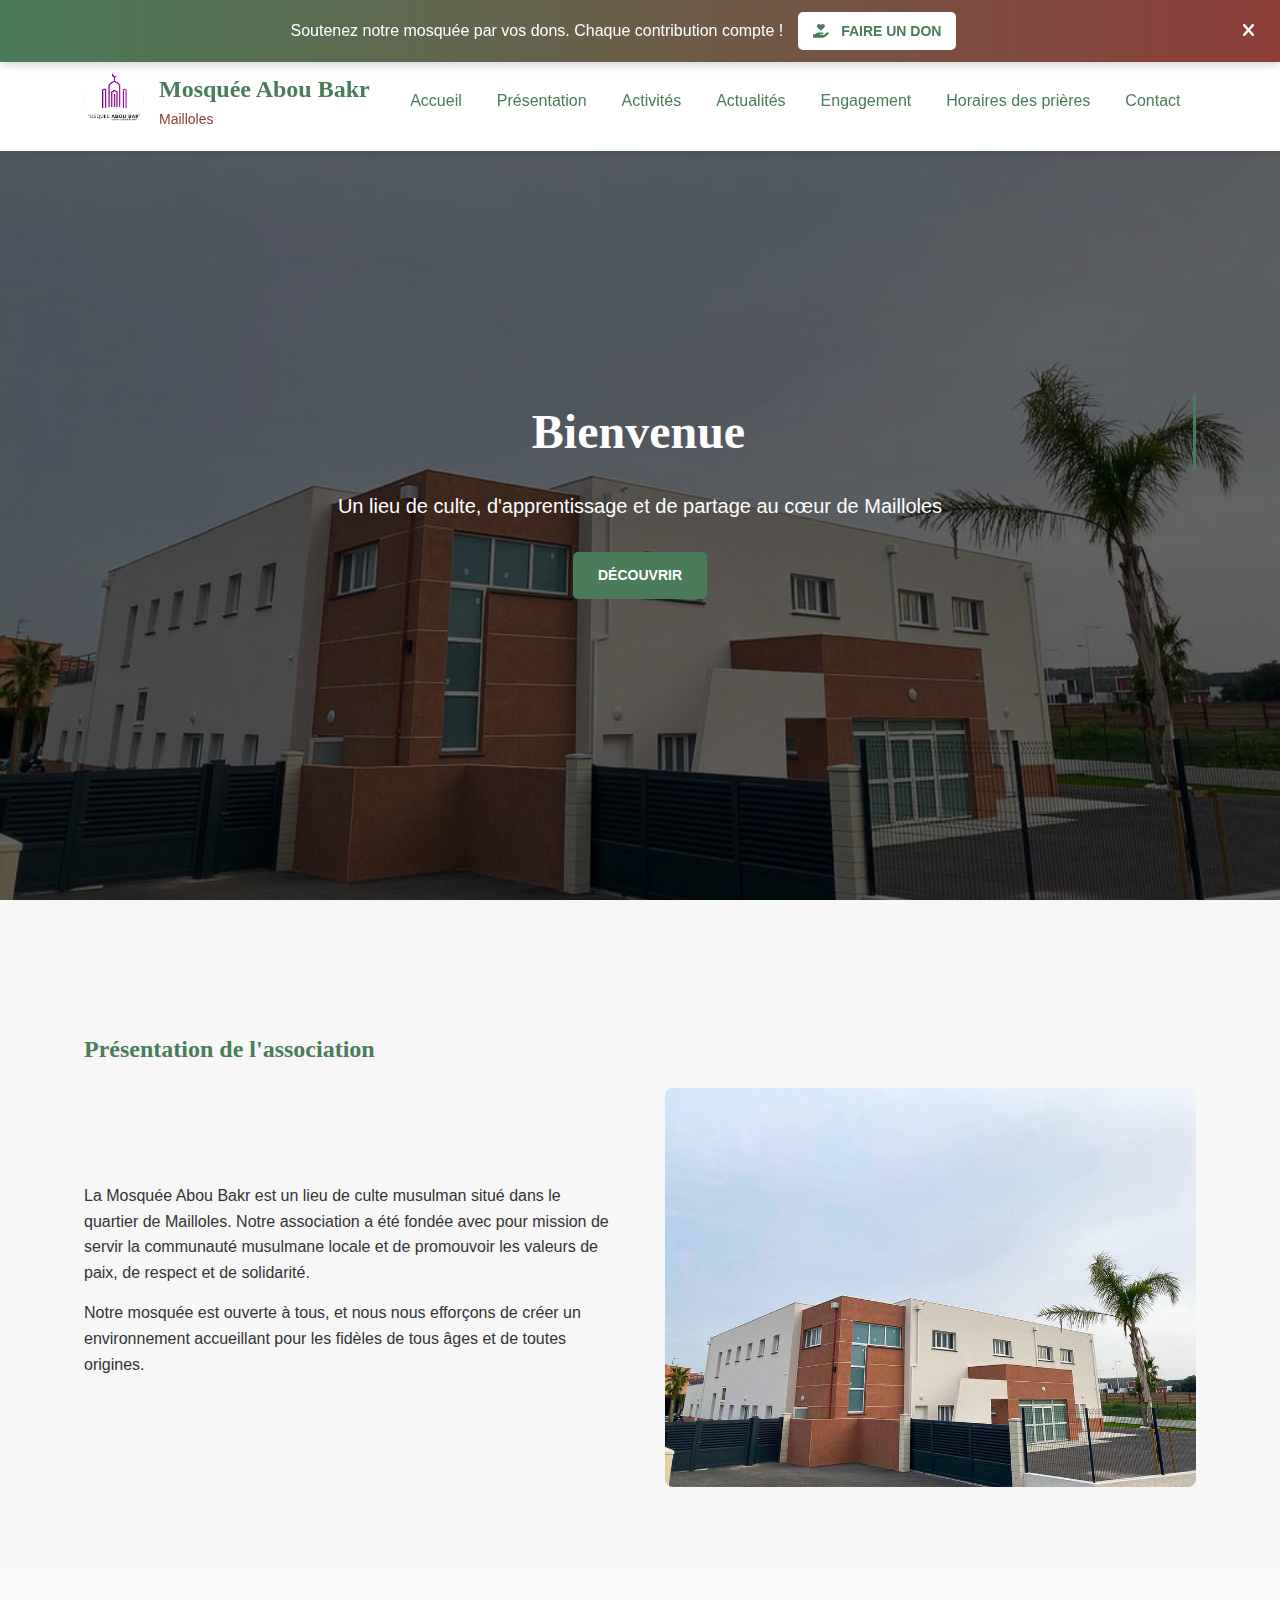
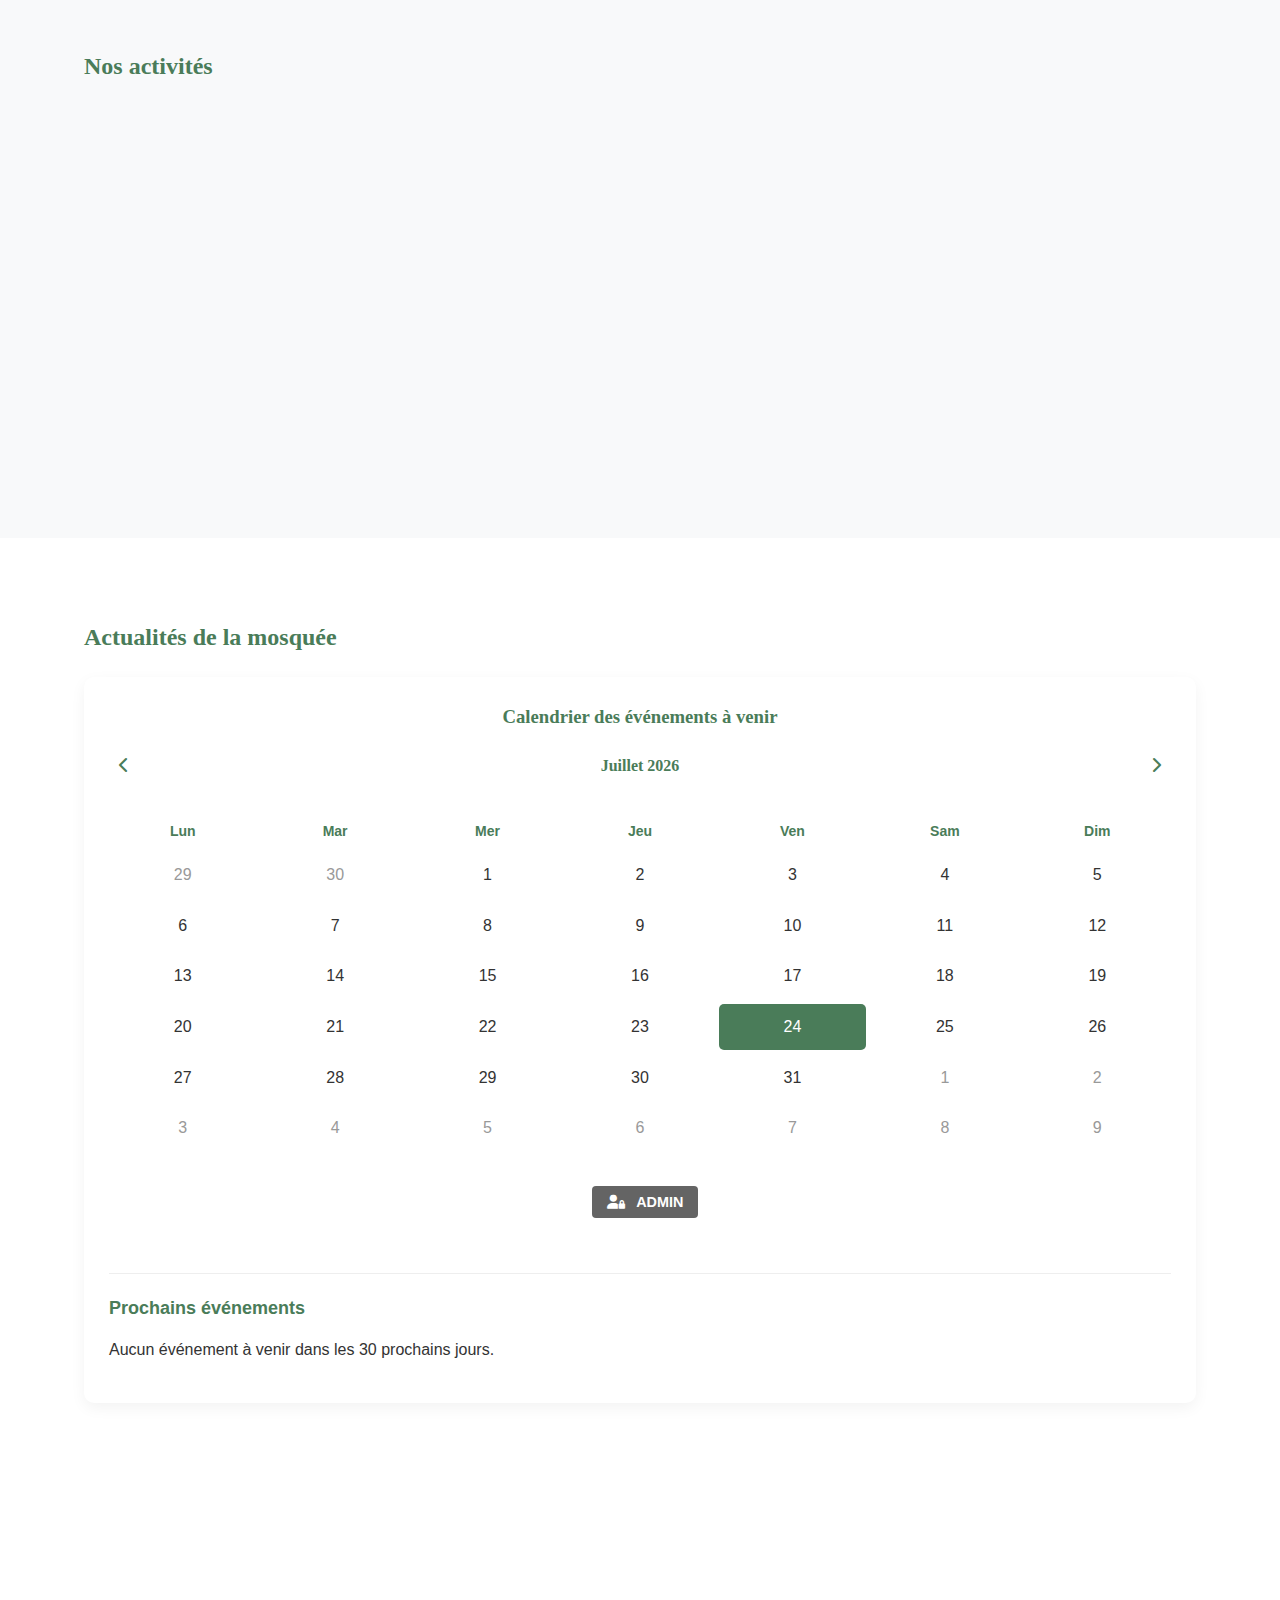
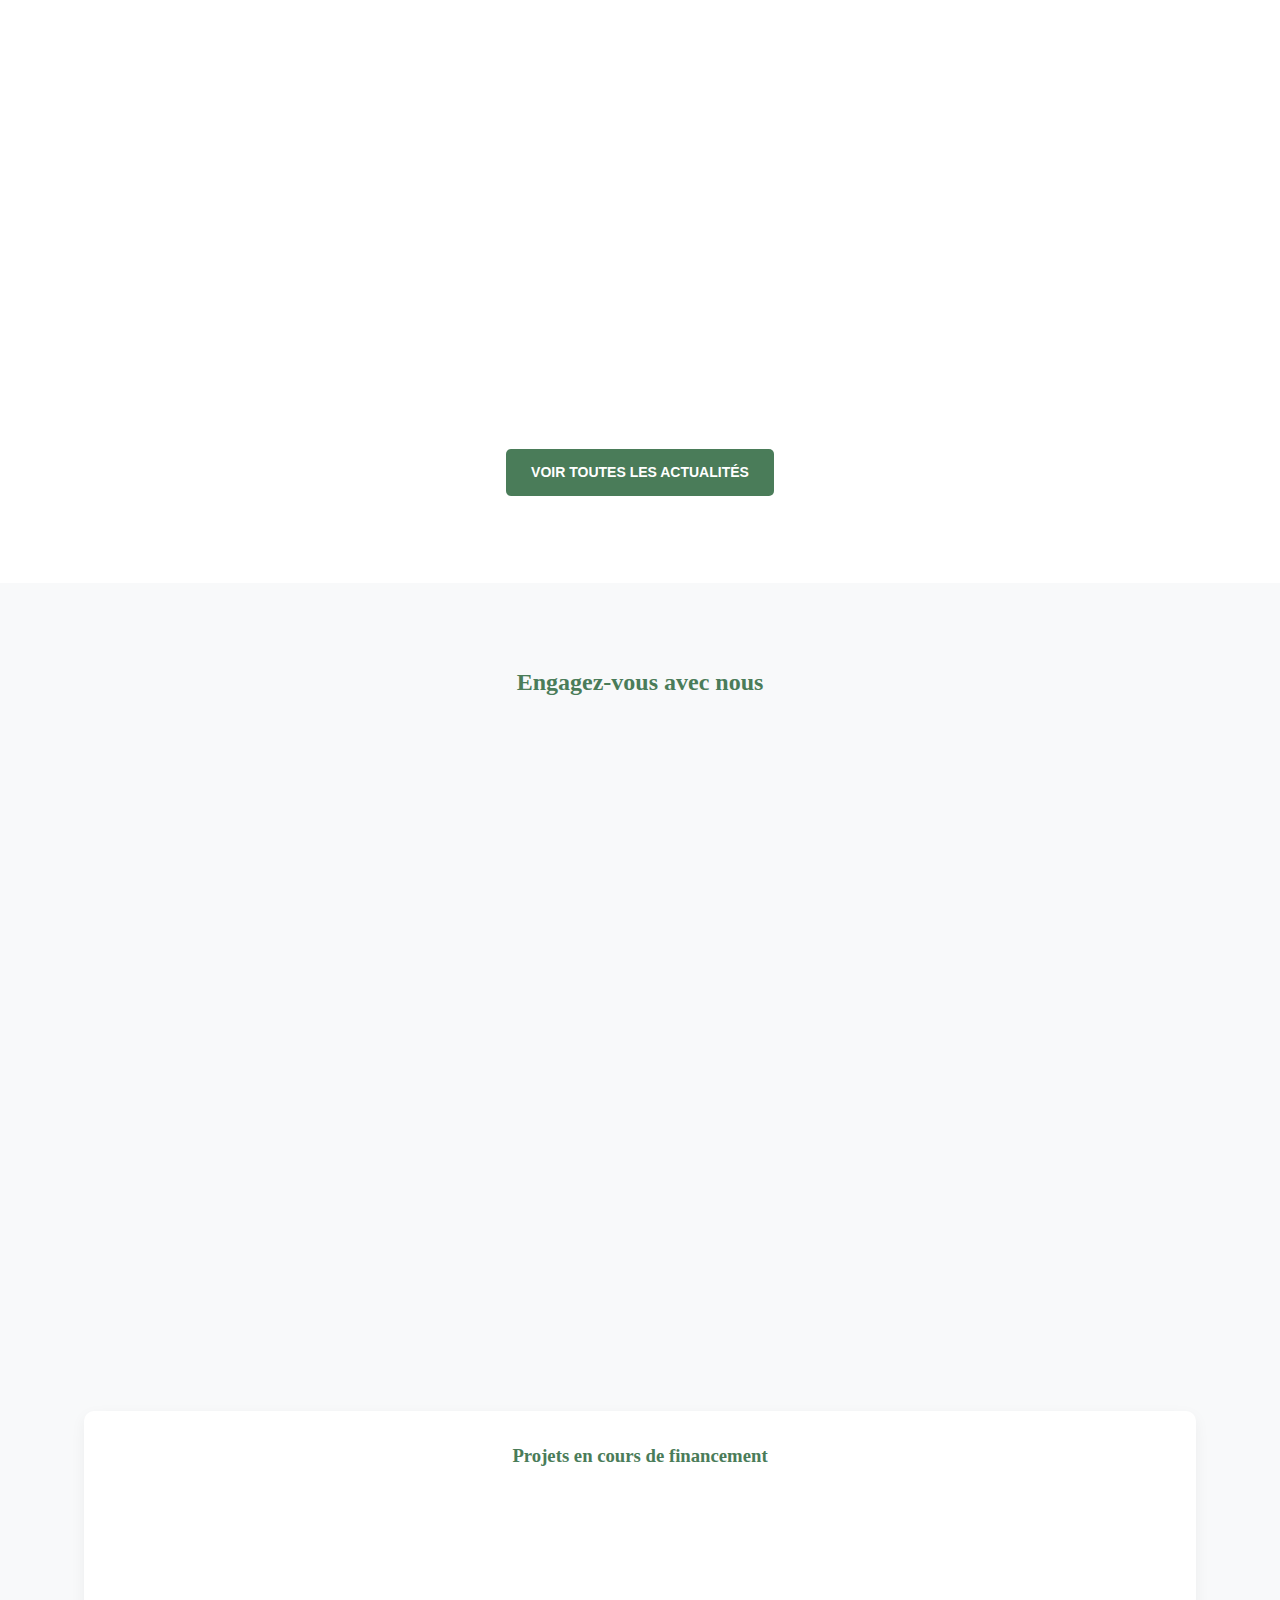
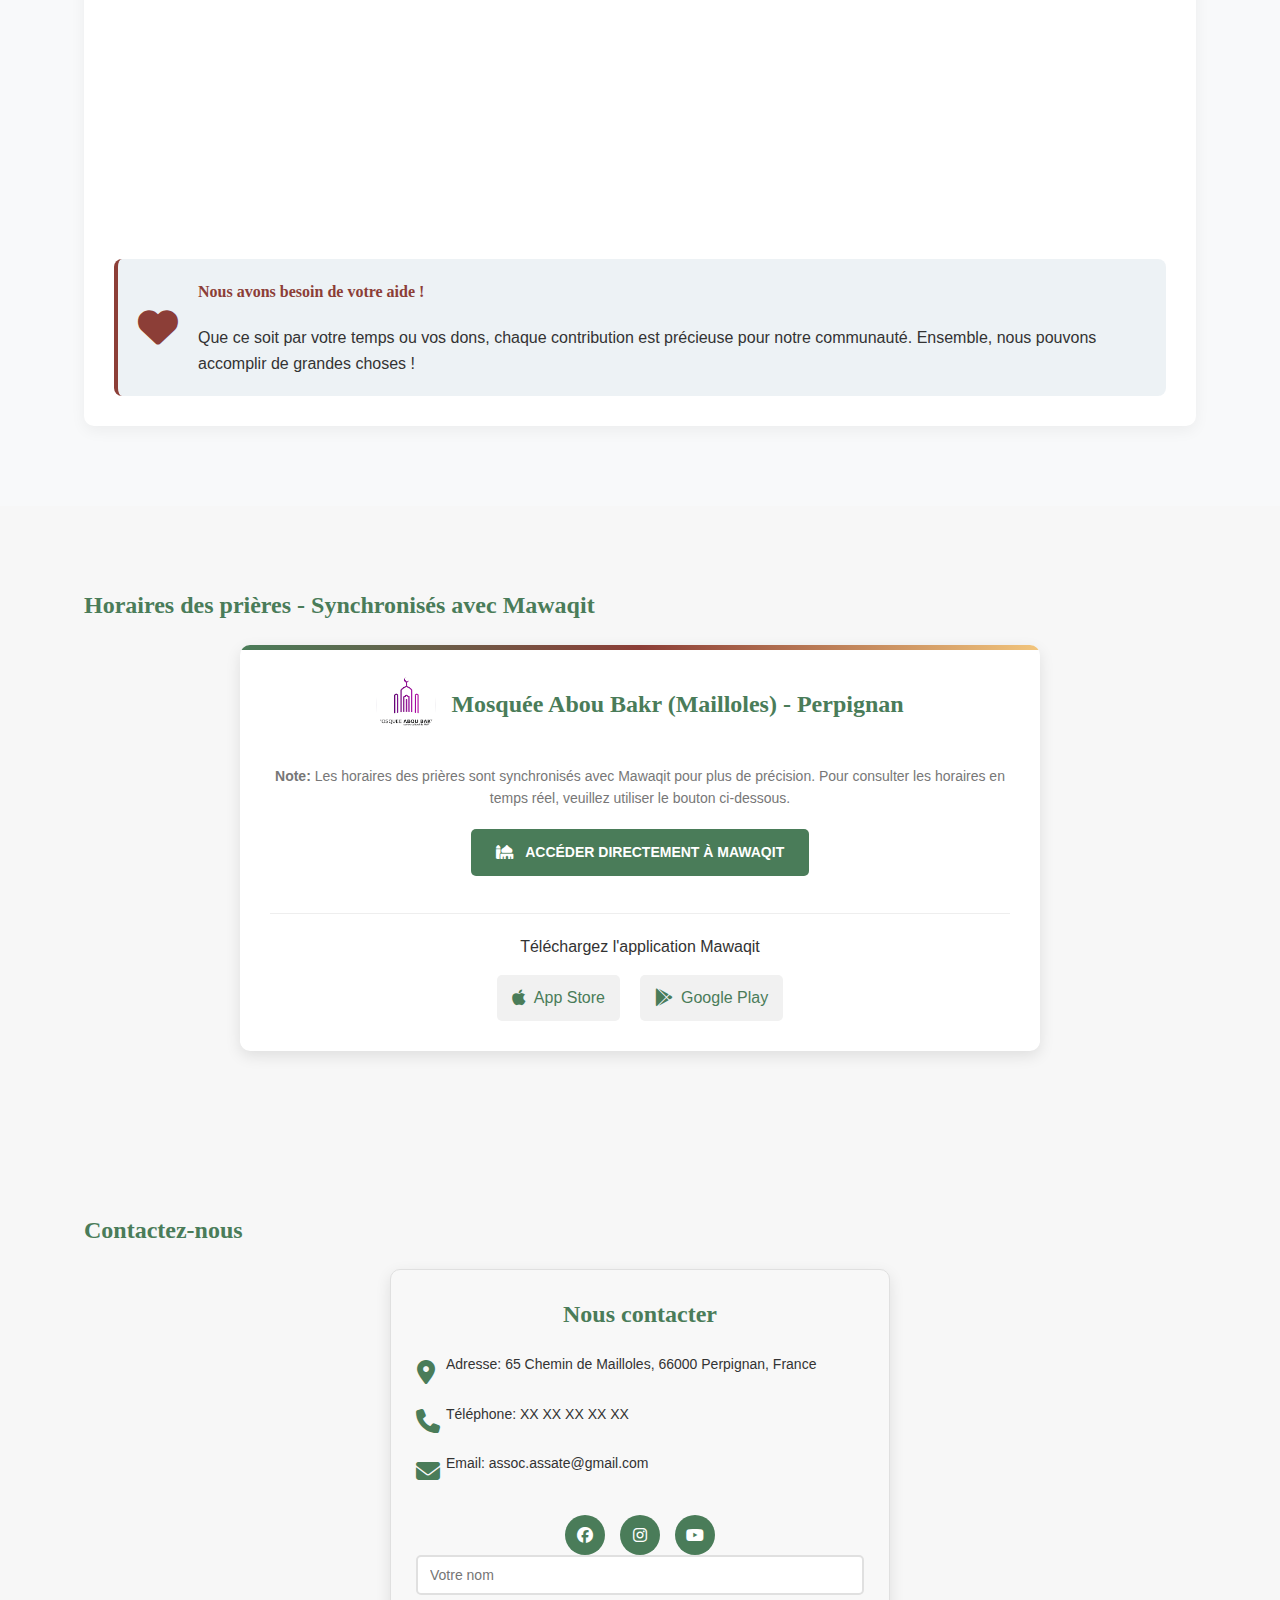
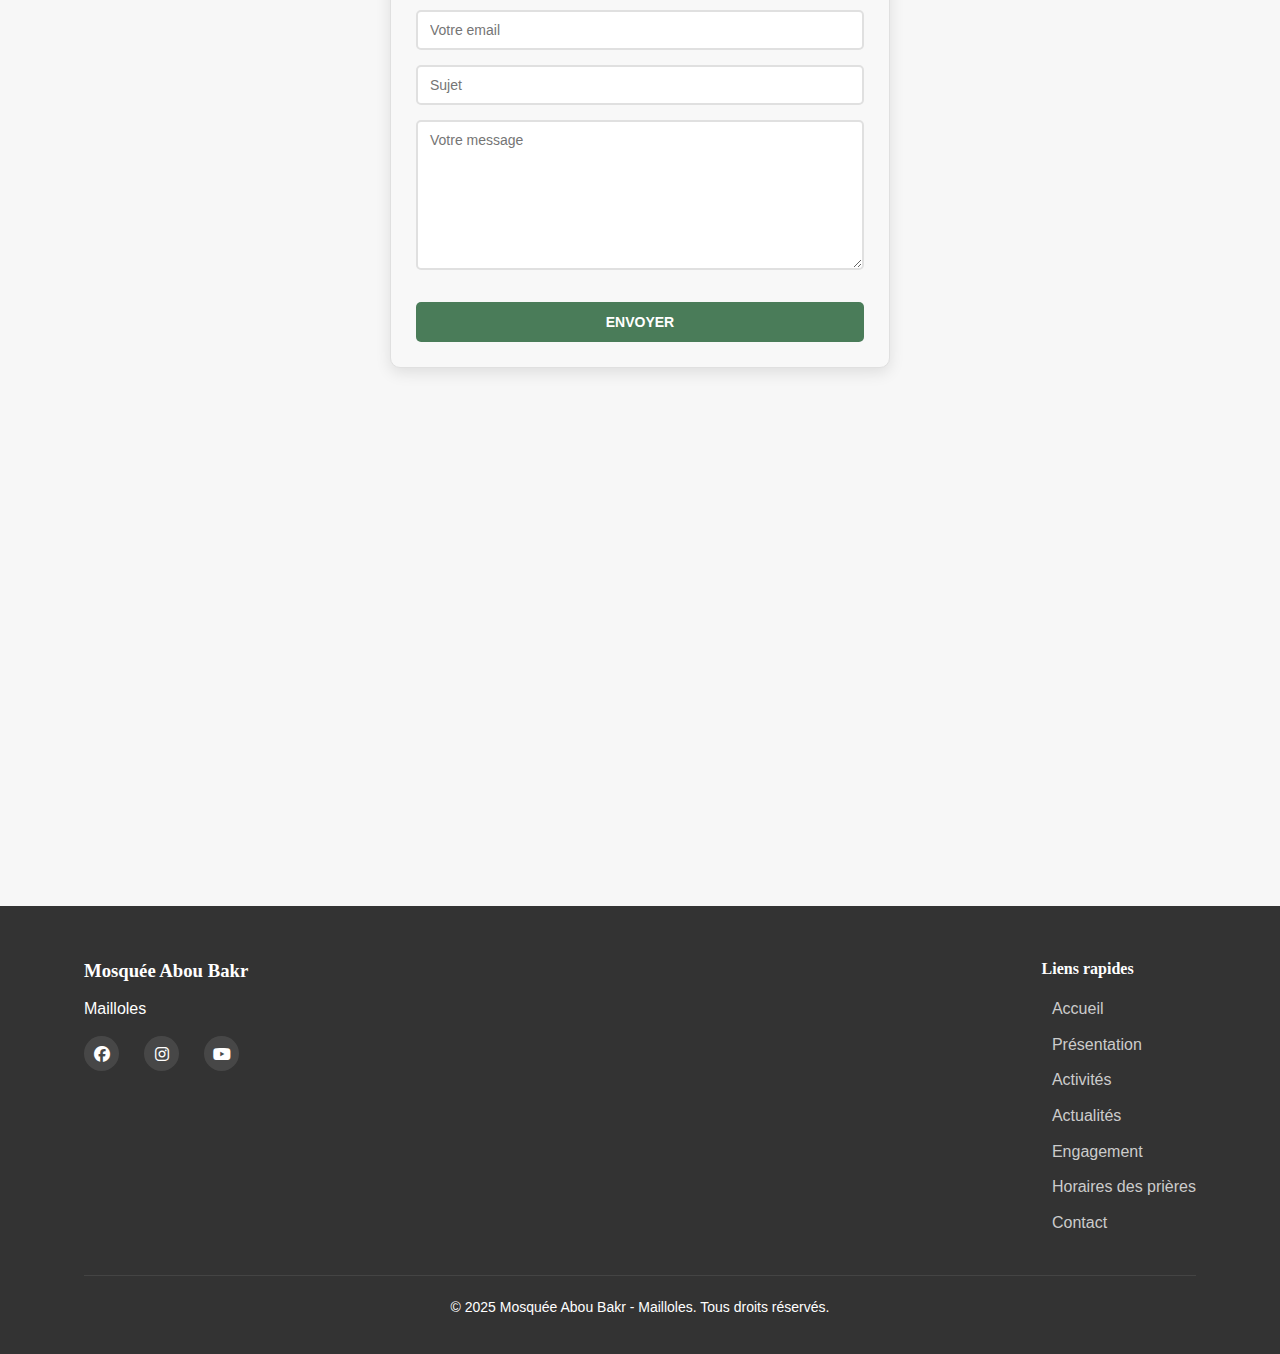
<file: index.html>
<!DOCTYPE html>
<html lang="fr">
<head>
    <meta charset="UTF-8">
    <meta name="viewport" content="width=device-width, initial-scale=1.0">
    <title>Mosquée Abou Bakr - Mailloles</title>
    <link rel="stylesheet" href="styles.css">
    <link rel="stylesheet" href="https://cdnjs.cloudflare.com/ajax/libs/font-awesome/6.4.0/css/all.min.css">
</head>
<body>
    <header>
        <div class="container">
            <div class="logo">
                <a href="index.html">
                    <img src="images/logo.png" alt="Logo Mosquée Abou Bakr" class="logo-img">
                    <div class="logo-text">
                        <h1>Mosquée Abou Bakr</h1>
                        <p>Mailloles</p>
                    </div>
                </a>
            </div>
            <nav>
                <ul>
                    <li><a href="#accueil">Accueil</a></li>
                    <li><a href="#presentation">Présentation</a></li>
                    <li><a href="#activites">Activités</a></li>
                    <li><a href="#actualites">Actualités</a></li>
                    <li><a href="#benevolat">Engagement</a></li>
                    <li><a href="#horaires">Horaires des prières</a></li>
                    <li><a href="#contact">Contact</a></li>
                </ul>
            </nav>
            <div class="header-utilities">
                <div class="menu-toggle">
                    <i class="fas fa-bars"></i>
                </div>
            </div>
        </div>
    </header>

    <section id="accueil" class="hero">
        <div class="container">
            <h2>Bienvenue à la Mosquée Abou Bakr</h2>
            <p>Un lieu de culte, d'apprentissage et de partage au cœur de Mailloles</p>
            <a href="#presentation" class="btn">Découvrir</a>
        </div>
    </section>

    <section id="presentation" class="about">
        <div class="container">
            <h2>Présentation de l'association</h2>
            <div class="about-content">
                <div class="about-text">
                    <p>La Mosquée Abou Bakr est un lieu de culte musulman situé dans le quartier de Mailloles. Notre association a été fondée avec pour mission de servir la communauté musulmane locale et de promouvoir les valeurs de paix, de respect et de solidarité.</p>
                    <p>Notre mosquée est ouverte à tous, et nous nous efforçons de créer un environnement accueillant pour les fidèles de tous âges et de toutes origines.</p>
                </div>
                <div class="about-image">
                    <img src="images/image de la mosque.jpg" alt="Mosquée Abou Bakr">
                </div>
            </div>
        </div>
    </section>

    <section id="activites" class="activities">
        <div class="container">
            <h2>Nos activités</h2>
            <div class="activity-cards">
                <div class="card">
                    <div class="card-icon">
                        <i class="fas fa-book-open"></i>
                    </div>
                    <h3>Cours de Coran</h3>
                    <p>Apprentissage et récitation du Coran pour tous les âges et tous les niveaux.</p>
                </div>
                <div class="card">
                    <div class="card-icon">
                        <i class="fas fa-chalkboard-teacher"></i>
                    </div>
                    <h3>Cours religieux</h3>
                    <p>Enseignements sur les fondements de l'islam, la théologie et la jurisprudence islamique.</p>
                </div>
                <div class="card">
                    <div class="card-icon">
                        <i class="fas fa-hands-helping"></i>
                    </div>
                    <h3>Actions caritatives</h3>
                    <p>Organisation d'événements caritatifs et d'aide aux personnes dans le besoin.</p>
                </div>
                <div class="card">
                    <div class="card-icon">
                        <i class="fas fa-users"></i>
                    </div>
                    <h3>Rencontres communautaires</h3>
                    <p>Moments de partage et de convivialité entre les membres de la communauté.</p>
                </div>
            </div>
        </div>
    </section>

    <section id="actualites" class="news">
        <div class="container">
            <h2>Actualités de la mosquée</h2>
            
            <div class="event-calendar-container">
                <h3>Calendrier des événements à venir</h3>
                <div class="event-calendar">
                    <div class="calendar-header">
                        <button class="prev-month"><i class="fas fa-chevron-left"></i></button>
                        <h4 class="current-month">Avril 2024</h4>
                        <button class="next-month"><i class="fas fa-chevron-right"></i></button>
                    </div>
                    <div class="calendar-grid">
                        <div class="calendar-weekday">Lun</div>
                        <div class="calendar-weekday">Mar</div>
                        <div class="calendar-weekday">Mer</div>
                        <div class="calendar-weekday">Jeu</div>
                        <div class="calendar-weekday">Ven</div>
                        <div class="calendar-weekday">Sam</div>
                        <div class="calendar-weekday">Dim</div>
                        <!-- Les dates seront générées dynamiquement -->
                    </div>
                    <div class="calendar-actions">
                        <button class="btn add-event-btn"><i class="fas fa-plus"></i> Ajouter un événement</button>
                    </div>
                    <div class="upcoming-events">
                        <h5>Prochains événements</h5>
                        <div class="event-list">
                            <!-- Les événements seront générés dynamiquement -->
                        </div>
                    </div>
                </div>
            </div>
            
            <!-- Modal pour ajouter un événement -->
            <div class="event-modal" id="event-modal">
                <div class="event-modal-content">
                    <div class="event-modal-header">
                        <h3>Ajouter un événement</h3>
                        <button class="close-modal"><i class="fas fa-times"></i></button>
                    </div>
                    <div class="event-modal-body">
                        <form id="add-event-form">
                            <div class="form-group">
                                <label for="event-title">Titre de l'événement</label>
                                <input type="text" id="event-title" name="title" required>
                            </div>
                            
                            <div class="form-group">
                                <label for="event-date">Date</label>
                                <input type="date" id="event-date" name="date" required>
                            </div>
                            
                            <div class="form-group">
                                <label for="event-time">Heure</label>
                                <input type="time" id="event-time" name="time" required>
                            </div>
                            
                            <div class="form-group">
                                <label for="event-location">Lieu</label>
                                <input type="text" id="event-location" name="location" required>
                            </div>
                            
                            <div class="form-group">
                                <label for="event-description">Description (optionnel)</label>
                                <textarea id="event-description" name="description"></textarea>
                            </div>
                            
                            <div class="form-actions">
                                <button type="button" class="btn btn-cancel">Annuler</button>
                                <button type="submit" class="btn">Ajouter</button>
                            </div>
                        </form>
                    </div>
                </div>
            </div>
            
            <div class="news-grid" id="news-container">
                <!-- Les articles seront chargés dynamiquement ici -->
                <article class="news-card">
                    <div class="news-image">
                        <img src="images/aid el fitr 2024.jpg" alt="Aïd el Fitr 2024">
                    </div>
                    <div class="news-content">
                        <h3>Célébration de l'Aïd al-Fitr 2024</h3>
                        <div class="news-date">10 Avril 2024</div>
                        <p>Nous sommes heureux de vous annoncer que la prière de l'Aïd al-Fitr aura lieu le mercredi 10 avril 2024 à 8h30 à la mosquée. Venez nombreux partager ce moment de joie et de fraternité.</p>
                        <a href="actualites.html" class="news-read-more">Lire la suite</a>
                    </div>
                </article>
                
                <article class="news-card">
                    <div class="news-image">
                        <img src="images/addan.jpg" alt="Adhan à la mosquée">
                    </div>
                    <div class="news-content">
                        <h3>L'appel à la prière dans notre mosquée</h3>
                        <div class="news-date">5 Avril 2024</div>
                        <p>La mosquée Abou Bakr respecte les traditions de l'adhan (appel à la prière) avant chaque prière quotidienne. Nous tenons à rappeler à tous les fidèles l'importance de cet appel qui rassemble notre communauté.</p>
                        <a href="actualites.html" class="news-read-more">Lire la suite</a>
                    </div>
                </article>
                
                <article class="news-card">
                    <div class="news-image">
                        <img src="images/conference.jpg" alt="Conférence à la mosquée">
                    </div>
                    <div class="news-content">
                        <h3>Conférences spirituelles de décembre</h3>
                        <div class="news-date">24 Décembre 2023</div>
                        <p>Nous vous invitons à deux conférences spirituelles exceptionnelles sur les thèmes : « Ainsi se comportait le Prophète avec les jeunes » et « Le mérite d'implorer le pardon d'Allah ».</p>
                        <a href="actualites.html" class="news-read-more">Lire la suite</a>
                    </div>
                </article>
            </div>
            
            <div class="view-all-news">
                <a href="actualites.html" class="btn">Voir toutes les actualités</a>
            </div>
        </div>
    </section>

    <section id="benevolat" class="volunteering">
        <div class="container">
            <h2>Engagez-vous avec nous</h2>
            <div class="volunteering-content">
                <div class="volunteering-cards">
                    <div class="volunteering-card">
                        <div class="volunteering-image">
                            <img src="images/benevoles.jpg" alt="Bénévolat">
                        </div>
                        <div class="volunteering-card-content">
                            <h3>Devenez bénévole</h3>
                            <p><strong>Nous avons besoin de vous !</strong> Nous recherchons activement des bénévoles pour nous aider dans nos différentes activités : enseignement, organisation d'événements, entretien de la mosquée, aide administrative...</p>
                            <p>Que ce soit quelques heures par semaine ou par mois, votre aide est précieuse et essentielle pour le bon fonctionnement de notre mosquée !</p>
                            <a href="#contact" class="btn btn-donation">
                                <i class="fas fa-hands-helping"></i> Devenir bénévole
                            </a>
                        </div>
                    </div>
                    
                    <div class="volunteering-card">
                        <div class="volunteering-image">
                            <img src="images/zakat.png" alt="Faire un don">
                        </div>
                        <div class="volunteering-card-content">
                            <h3>Soutenez-nous financièrement</h3>
                            <p><strong>Votre générosité fait la différence !</strong> Vos dons nous permettent de financer les travaux d'entretien, les activités éducatives, et l'agrandissement de nos locaux.</p>
                            <p>Chaque contribution, quelle que soit son montant, est importante et contribue directement au développement de notre communauté.</p>
                            <div class="donation-btns">
                                <a href="https://www.cotizup.com/mosqueeaboubakr" target="_blank" class="btn btn-donation">
                                    <i class="fas fa-hand-holding-heart"></i> Faire un don en ligne
                                </a>
                                <a href="#contact" class="btn btn-donation-alt">
                                    <i class="fas fa-info-circle"></i> Autres méthodes
                                </a>
                            </div>
                        </div>
                    </div>
                </div>
                
                <div class="current-projects">
                    <h3>Projets en cours de financement</h3>
                    <div class="project-cards">
                        <div class="project-card">
                            <div class="project-header">
                                <h4>Agrandissement de la salle de prière</h4>
                                <div class="project-progress">
                                    <div class="progress-bar">
                                        <div class="progress-fill" style="width: 65%;"></div>
                                    </div>
                                    <span class="progress-text">65% atteints</span>
                                </div>
                            </div>
                            <p>Notre objectif est d'agrandir la salle de prière actuelle pour accueillir plus de fidèles, notamment lors des prières du vendredi et des fêtes religieuses.</p>
                            <div class="project-goal">
                                <span><strong>Objectif :</strong> 50 000 €</span>
                                <span><strong>Collecté :</strong> 32 500 €</span>
                            </div>
                            <div class="project-actions">
                                <a href="https://www.cotizup.com/mosqueeaboubakr" target="_blank" class="btn">
                                    <i class="fas fa-hand-holding-heart"></i> Contribuer
                                </a>
                                <a href="#contact" class="btn btn-volunteer">
                                    <i class="fas fa-hands-helping"></i> Devenir bénévole
                                </a>
                            </div>
                        </div>
                        
                        <div class="project-card">
                            <div class="project-header">
                                <h4>Rénovation des salles de cours</h4>
                                <div class="project-progress">
                                    <div class="progress-bar">
                                        <div class="progress-fill" style="width: 40%;"></div>
                                    </div>
                                    <span class="progress-text">40% atteints</span>
                                </div>
                            </div>
                            <p>Pour améliorer les conditions d'enseignement, nous souhaitons rénover les salles de cours avec un nouveau mobilier et des équipements pédagogiques modernes.</p>
                            <div class="project-goal">
                                <span><strong>Objectif :</strong> 15 000 €</span>
                                <span><strong>Collecté :</strong> 6 000 €</span>
                            </div>
                            <div class="project-actions">
                                <a href="https://www.cotizup.com/mosqueeaboubakr" target="_blank" class="btn">
                                    <i class="fas fa-hand-holding-heart"></i> Contribuer
                                </a>
                                <a href="#contact" class="btn btn-volunteer">
                                    <i class="fas fa-hands-helping"></i> Devenir bénévole
                                </a>
                            </div>
                        </div>
                    </div>
                    
                    <div class="help-message">
                        <div class="help-icon">
                            <i class="fas fa-heart"></i>
                        </div>
                        <div class="help-text">
                            <h4>Nous avons besoin de votre aide !</h4>
                            <p>Que ce soit par votre temps ou vos dons, chaque contribution est précieuse pour notre communauté. Ensemble, nous pouvons accomplir de grandes choses !</p>
                        </div>
                    </div>
                </div>
            </div>
        </div>
    </section>

    <section id="horaires" class="prayer-times">
        <div class="container">
            <h2>Horaires des prières - Synchronisés avec Mawaqit</h2>
            <div class="prayer-times-widget custom-mawaqit">
                <div class="mawaqit-header">
                    <img src="images/logo.png" alt="Logo Mosquée" class="mawaqit-logo">
                    <h3>Mosquée Abou Bakr (Mailloles) - Perpignan</h3>
                </div>
                
                <div class="mawaqit-disclaimer">
                    <p><strong>Note:</strong> Les horaires des prières sont synchronisés avec Mawaqit pour plus de précision. Pour consulter les horaires en temps réel, veuillez utiliser le bouton ci-dessous.</p>
                </div>
                
                <a href="https://mawaqit.net/fr/m/100049338" target="_blank" class="btn mawaqit-btn mawaqit-btn-primary">
                    <i class="fas fa-mosque"></i> Accéder directement à Mawaqit
                </a>
                
                <div class="mawaqit-app">
                    <p>Téléchargez l'application Mawaqit</p>
                    <div class="app-links">
                        <a href="https://apps.apple.com/fr/app/mawaqit/id1492269831" target="_blank" class="app-link">
                            <i class="fab fa-apple"></i> App Store
                        </a>
                        <a href="https://play.google.com/store/apps/details?id=com.mawaqit.app" target="_blank" class="app-link">
                            <i class="fab fa-google-play"></i> Google Play
                        </a>
                    </div>
                </div>
            </div>
        </div>
    </section>

    <section id="contact" class="contact">
        <div class="container">
            <h2>Contactez-nous</h2>
            <div class="contact-form-container">
                <h3>Nous contacter</h3>
                <div class="contact-info">
                    <div class="contact-item">
                        <i class="fas fa-map-marker-alt"></i>
                        <p>Adresse: 65 Chemin de Mailloles, 66000 Perpignan, France</p>
                    </div>
                    <div class="contact-item">
                        <i class="fas fa-phone"></i>
                        <p>Téléphone: XX XX XX XX XX</p>
                    </div>
                    <div class="contact-item">
                        <i class="fas fa-envelope"></i>
                        <p>Email: assoc.assate@gmail.com</p>
                    </div>
                </div>
                <div class="social-media">
                    <a href="https://www.facebook.com/p/Mosqu%C3%A9e-Mailloles-Abou-Bakr-100080344225648/?locale=fr_FR" target="_blank"><i class="fab fa-facebook"></i></a>
                    <a href="#" target="_blank"><i class="fab fa-instagram"></i></a>
                    <a href="#" target="_blank"><i class="fab fa-youtube"></i></a>
                </div>
                <form id="contact-form" action="https://formspree.io/assoc.assate@gmail.com" method="POST">
                    <div class="form-group">
                        <input type="text" id="name" name="name" placeholder="Votre nom" required>
                    </div>
                    <div class="form-group">
                        <input type="email" id="email" name="email" placeholder="Votre email" required>
                    </div>
                    <div class="form-group">
                        <input type="text" id="subject" name="subject" placeholder="Sujet" required>
                    </div>
                    <div class="form-group">
                        <textarea id="message" name="message" placeholder="Votre message" required></textarea>
                    </div>
                    <button type="submit" class="btn">Envoyer</button>
                </form>
            </div>
            <div class="map-container">
                <iframe src="https://www.google.com/maps/embed?pb=!1m18!1m12!1m3!1d2932.9528286207354!2d2.8760382761941287!3d42.690889871361665!2m3!1f0!2f0!3f0!3m2!1i1024!2i768!4f13.1!3m3!1m2!1s0x12b0719b2c7197b9%3A0xf64406a6a3e04233!2s65%20Chem.%20de%20Mailloles%2C%2066000%20Perpignan%2C%20France!5e0!3m2!1sfr!2s!4v1712417840292!5m2!1sfr!2s" width="100%" height="450" style="border:0;" allowfullscreen="" loading="lazy" referrerpolicy="no-referrer-when-downgrade"></iframe>
            </div>
        </div>
    </section>

    <footer>
        <div class="container">
            <div class="footer-content">
                <div class="footer-logo">
                    <h3>Mosquée Abou Bakr</h3>
                    <p>Mailloles</p>
                    <div class="social-media footer-social">
                        <a href="https://www.facebook.com/p/Mosqu%C3%A9e-Mailloles-Abou-Bakr-100080344225648/?locale=fr_FR" target="_blank"><i class="fab fa-facebook"></i></a>
                        <a href="#" target="_blank"><i class="fab fa-instagram"></i></a>
                        <a href="#" target="_blank"><i class="fab fa-youtube"></i></a>
                    </div>
                </div>
                <div class="footer-links">
                    <h4>Liens rapides</h4>
                    <ul>
                        <li><a href="#accueil">Accueil</a></li>
                        <li><a href="#presentation">Présentation</a></li>
                        <li><a href="#activites">Activités</a></li>
                        <li><a href="#actualites">Actualités</a></li>
                        <li><a href="#benevolat">Engagement</a></li>
                        <li><a href="#horaires">Horaires des prières</a></li>
                        <li><a href="#contact">Contact</a></li>
                    </ul>
                </div>
            </div>
            <div class="copyright">
                <p>&copy; 2025 Mosquée Abou Bakr - Mailloles. Tous droits réservés.</p>
            </div>
        </div>
    </footer>

    <script src="script.js"></script>
</body>
</html>
</file>
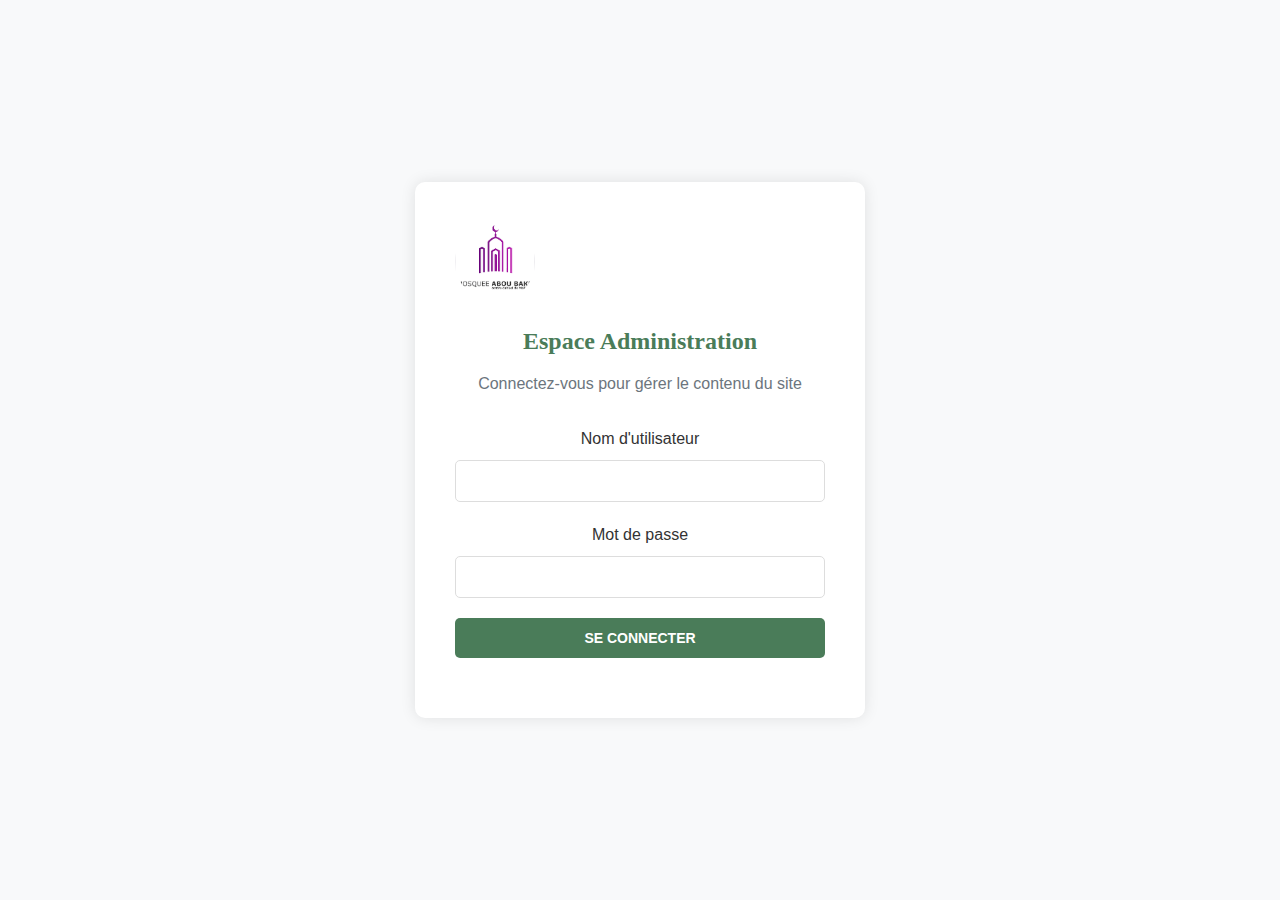
<file: admin/index.html>
<!DOCTYPE html>
<html lang="fr">
<head>
    <meta charset="UTF-8">
    <meta name="viewport" content="width=device-width, initial-scale=1.0">
    <title>Administration - Mosquée Abou Bakr</title>
    <link rel="stylesheet" href="../styles.css">
    <link rel="stylesheet" href="admin.css">
    <link rel="stylesheet" href="https://cdnjs.cloudflare.com/ajax/libs/font-awesome/6.4.0/css/all.min.css">
</head>
<body class="admin-body">
    <div class="admin-container">
        <div class="admin-login" id="login-form">
            <div class="admin-header">
                <img src="../images/logo.png" alt="Logo Mosquée Abou Bakr" class="admin-logo">
                <h1>Espace Administration</h1>
                <p>Connectez-vous pour gérer le contenu du site</p>
            </div>
            <form id="loginForm">
                <div class="form-group">
                    <label for="username">Nom d'utilisateur</label>
                    <input type="text" id="username" name="username" required>
                </div>
                <div class="form-group">
                    <label for="password">Mot de passe</label>
                    <input type="password" id="password" name="password" required>
                </div>
                <div class="form-group">
                    <button type="submit" class="admin-btn">Se connecter</button>
                </div>
                <div class="login-error" id="login-error" style="display: none;">
                    Identifiants incorrects. Veuillez réessayer.
                </div>
            </form>
        </div>
        
        <div class="admin-dashboard" id="admin-dashboard" style="display: none;">
            <header class="admin-top-bar">
                <div class="admin-menu-toggle">
                    <i class="fas fa-bars"></i>
                </div>
                <div class="admin-top-title">
                    <h2>Tableau de bord</h2>
                </div>
                <div class="admin-user-info">
                    <span>Administrateur</span>
                    <a href="#" id="logout-btn"><i class="fas fa-sign-out-alt"></i> Déconnexion</a>
                </div>
            </header>
            
            <div class="admin-content">
                <aside class="admin-sidebar">
                    <div class="admin-sidebar-header">
                        <img src="../images/logo.png" alt="Logo Mosquée Abou Bakr" class="admin-sidebar-logo">
                        <h3>Mosquée Abou Bakr</h3>
                    </div>
                    <nav class="admin-nav">
                        <ul>
                            <li class="active"><a href="#" data-section="dashboard"><i class="fas fa-tachometer-alt"></i> Tableau de bord</a></li>
                            <li><a href="#" data-section="news"><i class="fas fa-newspaper"></i> Actualités</a></li>
                            <li><a href="#" data-section="fundraising"><i class="fas fa-hand-holding-heart"></i> Cagnottes</a></li>
                            <li><a href="#" data-section="settings"><i class="fas fa-cog"></i> Paramètres</a></li>
                        </ul>
                    </nav>
                </aside>
                
                <main class="admin-main">
                    <section id="dashboard-section" class="admin-section active">
                        <div class="admin-section-title">
                            <h2>Tableau de bord</h2>
                            <p>Bienvenue dans l'espace d'administration de la Mosquée Abou Bakr</p>
                        </div>
                        
                        <div class="admin-cards">
                            <div class="admin-card">
                                <div class="admin-card-icon">
                                    <i class="fas fa-newspaper"></i>
                                </div>
                                <div class="admin-card-info">
                                    <h3>5</h3>
                                    <p>Articles publiés</p>
                                </div>
                            </div>
                            
                            <div class="admin-card">
                                <div class="admin-card-icon">
                                    <i class="fas fa-eye"></i>
                                </div>
                                <div class="admin-card-info">
                                    <h3>1,234</h3>
                                    <p>Visites ce mois</p>
                                </div>
                            </div>
                            
                            <div class="admin-card">
                                <div class="admin-card-icon">
                                    <i class="fas fa-users"></i>
                                </div>
                                <div class="admin-card-info">
                                    <h3>10</h3>
                                    <p>Messages de contact</p>
                                </div>
                            </div>
                        </div>
                        
                        <div class="admin-recent">
                            <div class="admin-section-subtitle">
                                <h3>Articles récents</h3>
                                <a href="#" data-section="news" class="admin-link">Voir tous</a>
                            </div>
                            
                            <div class="admin-table-container">
                                <table class="admin-table">
                                    <thead>
                                        <tr>
                                            <th>Titre</th>
                                            <th>Catégorie</th>
                                            <th>Date</th>
                                            <th>Actions</th>
                                        </tr>
                                    </thead>
                                    <tbody>
                                        <tr>
                                            <td>Célébration de l'Aïd al-Fitr 2025</td>
                                            <td><span class="admin-badge event">Événement</span></td>
                                            <td>15/04/2025</td>
                                            <td>
                                                <div class="admin-actions">
                                                    <a href="#" title="Modifier"><i class="fas fa-edit"></i></a>
                                                    <a href="#" title="Supprimer"><i class="fas fa-trash"></i></a>
                                                </div>
                                            </td>
                                        </tr>
                                        <tr>
                                            <td>Nouveaux cours de Coran pour les enfants</td>
                                            <td><span class="admin-badge course">Cours</span></td>
                                            <td>10/03/2025</td>
                                            <td>
                                                <div class="admin-actions">
                                                    <a href="#" title="Modifier"><i class="fas fa-edit"></i></a>
                                                    <a href="#" title="Supprimer"><i class="fas fa-trash"></i></a>
                                                </div>
                                            </td>
                                        </tr>
                                        <tr>
                                            <td>Iftar communautaire pendant le Ramadan</td>
                                            <td><span class="admin-badge event">Événement</span></td>
                                            <td>01/03/2025</td>
                                            <td>
                                                <div class="admin-actions">
                                                    <a href="#" title="Modifier"><i class="fas fa-edit"></i></a>
                                                    <a href="#" title="Supprimer"><i class="fas fa-trash"></i></a>
                                                </div>
                                            </td>
                                        </tr>
                                    </tbody>
                                </table>
                            </div>
                        </div>
                    </section>
                    
                    <section id="news-section" class="admin-section">
                        <div class="admin-section-title">
                            <h2>Gestion des actualités</h2>
                            <button class="admin-btn" id="add-news-btn"><i class="fas fa-plus"></i> Ajouter un article</button>
                        </div>
                        
                        <div class="admin-news-list">
                            <div class="admin-table-container">
                                <table class="admin-table">
                                    <thead>
                                        <tr>
                                            <th>Titre</th>
                                            <th>Catégorie</th>
                                            <th>Date</th>
                                            <th>Statut</th>
                                            <th>Actions</th>
                                        </tr>
                                    </thead>
                                    <tbody>
                                        <tr>
                                            <td>Célébration de l'Aïd al-Fitr 2025</td>
                                            <td><span class="admin-badge event">Événement</span></td>
                                            <td>15/04/2025</td>
                                            <td><span class="admin-badge status-published">Publié</span></td>
                                            <td>
                                                <div class="admin-actions">
                                                    <a href="#" class="edit-news" data-id="1" title="Modifier"><i class="fas fa-edit"></i></a>
                                                    <a href="#" class="delete-news" data-id="1" title="Supprimer"><i class="fas fa-trash"></i></a>
                                                </div>
                                            </td>
                                        </tr>
                                        <tr>
                                            <td>Nouveaux cours de Coran pour les enfants</td>
                                            <td><span class="admin-badge course">Cours</span></td>
                                            <td>10/03/2025</td>
                                            <td><span class="admin-badge status-published">Publié</span></td>
                                            <td>
                                                <div class="admin-actions">
                                                    <a href="#" class="edit-news" data-id="2" title="Modifier"><i class="fas fa-edit"></i></a>
                                                    <a href="#" class="delete-news" data-id="2" title="Supprimer"><i class="fas fa-trash"></i></a>
                                                </div>
                                            </td>
                                        </tr>
                                        <tr>
                                            <td>Iftar communautaire pendant le Ramadan</td>
                                            <td><span class="admin-badge event">Événement</span></td>
                                            <td>01/03/2025</td>
                                            <td><span class="admin-badge status-published">Publié</span></td>
                                            <td>
                                                <div class="admin-actions">
                                                    <a href="#" class="edit-news" data-id="3" title="Modifier"><i class="fas fa-edit"></i></a>
                                                    <a href="#" class="delete-news" data-id="3" title="Supprimer"><i class="fas fa-trash"></i></a>
                                                </div>
                                            </td>
                                        </tr>
                                        <tr>
                                            <td>Collecte de dons pour l'agrandissement de la mosquée</td>
                                            <td><span class="admin-badge announcement">Annonce</span></td>
                                            <td>15/02/2025</td>
                                            <td><span class="admin-badge status-published">Publié</span></td>
                                            <td>
                                                <div class="admin-actions">
                                                    <a href="#" class="edit-news" data-id="4" title="Modifier"><i class="fas fa-edit"></i></a>
                                                    <a href="#" class="delete-news" data-id="4" title="Supprimer"><i class="fas fa-trash"></i></a>
                                                </div>
                                            </td>
                                        </tr>
                                        <tr>
                                            <td>Reprise des cours d'arabe pour adultes</td>
                                            <td><span class="admin-badge course">Cours</span></td>
                                            <td>05/02/2025</td>
                                            <td><span class="admin-badge status-published">Publié</span></td>
                                            <td>
                                                <div class="admin-actions">
                                                    <a href="#" class="edit-news" data-id="5" title="Modifier"><i class="fas fa-edit"></i></a>
                                                    <a href="#" class="delete-news" data-id="5" title="Supprimer"><i class="fas fa-trash"></i></a>
                                                </div>
                                            </td>
                                        </tr>
                                    </tbody>
                                </table>
                            </div>
                        </div>
                    </section>
                    
                    <section id="add-news-section" class="admin-section">
                        <div class="admin-section-title">
                            <h2>Ajouter un nouvel article</h2>
                            <button class="admin-btn secondary" id="back-to-news-btn"><i class="fas fa-arrow-left"></i> Retour</button>
                        </div>
                        
                        <form id="news-form" class="admin-form">
                            <div class="form-row">
                                <div class="form-group">
                                    <label for="news-title">Titre de l'article*</label>
                                    <input type="text" id="news-title" name="title" required>
                                </div>
                                
                                <div class="form-group">
                                    <label for="news-category">Catégorie*</label>
                                    <select id="news-category" name="category" required>
                                        <option value="">Sélectionner une catégorie</option>
                                        <option value="event">Événement</option>
                                        <option value="course">Cours</option>
                                        <option value="announcement">Annonce</option>
                                    </select>
                                </div>
                            </div>
                            
                            <div class="form-row">
                                <div class="form-group">
                                    <label for="news-date">Date de publication*</label>
                                    <input type="date" id="news-date" name="date" required>
                                </div>
                                
                                <div class="form-group">
                                    <label for="news-status">Statut</label>
                                    <select id="news-status" name="status">
                                        <option value="published">Publié</option>
                                        <option value="draft">Brouillon</option>
                                    </select>
                                </div>
                            </div>
                            
                            <div class="form-group">
                                <label for="news-image">Image de couverture*</label>
                                <div class="image-upload-container">
                                    <div class="image-preview" id="image-preview">
                                        <i class="fas fa-image"></i>
                                        <p>Aperçu de l'image</p>
                                    </div>
                                    <div class="image-upload">
                                        <input type="file" id="news-image" name="image" accept="image/*" required>
                                        <label for="news-image" class="image-upload-label"><i class="fas fa-upload"></i> Choisir une image</label>
                                    </div>
                                </div>
                            </div>
                            
                            <div class="form-group">
                                <label for="news-content">Contenu de l'article*</label>
                                <textarea id="news-content" name="content" rows="10" required></textarea>
                            </div>
                            
                            <div class="form-group form-actions">
                                <button type="button" class="admin-btn secondary" id="cancel-news-btn">Annuler</button>
                                <button type="submit" class="admin-btn">Publier l'article</button>
                            </div>
                        </form>
                    </section>
                    
                    <section id="fundraising-section" class="admin-section">
                        <div class="admin-section-title">
                            <h2>Gestion des cagnottes</h2>
                            <button class="admin-btn" id="add-fundraising-btn"><i class="fas fa-plus"></i> Ajouter une cagnotte</button>
                        </div>
                        
                        <div class="admin-fundraising-list">
                            <div class="admin-table-container">
                                <table class="admin-table">
                                    <thead>
                                        <tr>
                                            <th>Nom du projet</th>
                                            <th>Objectif</th>
                                            <th>Montant collecté</th>
                                            <th>Pourcentage</th>
                                            <th>Statut</th>
                                            <th>Actions</th>
                                        </tr>
                                    </thead>
                                    <tbody>
                                        <tr>
                                            <td>Agrandissement de la salle de prière</td>
                                            <td>50 000 €</td>
                                            <td>32 500 €</td>
                                            <td><div class="admin-progress"><div class="admin-progress-fill" style="width: 65%;"></div><span>65%</span></div></td>
                                            <td><span class="admin-badge status-published">Actif</span></td>
                                            <td>
                                                <div class="admin-actions">
                                                    <a href="#" class="edit-fundraising" data-id="1" title="Modifier"><i class="fas fa-edit"></i></a>
                                                    <a href="#" class="delete-fundraising" data-id="1" title="Supprimer"><i class="fas fa-trash"></i></a>
                                                </div>
                                            </td>
                                        </tr>
                                        <tr>
                                            <td>Rénovation des salles de cours</td>
                                            <td>15 000 €</td>
                                            <td>6 000 €</td>
                                            <td><div class="admin-progress"><div class="admin-progress-fill" style="width: 40%;"></div><span>40%</span></div></td>
                                            <td><span class="admin-badge status-published">Actif</span></td>
                                            <td>
                                                <div class="admin-actions">
                                                    <a href="#" class="edit-fundraising" data-id="2" title="Modifier"><i class="fas fa-edit"></i></a>
                                                    <a href="#" class="delete-fundraising" data-id="2" title="Supprimer"><i class="fas fa-trash"></i></a>
                                                </div>
                                            </td>
                                        </tr>
                                        <tr>
                                            <td>Achat de matériel pour cours d'arabe</td>
                                            <td>5 000 €</td>
                                            <td>5 000 €</td>
                                            <td><div class="admin-progress"><div class="admin-progress-fill" style="width: 100%;"></div><span>100%</span></div></td>
                                            <td><span class="admin-badge status-completed">Terminé</span></td>
                                            <td>
                                                <div class="admin-actions">
                                                    <a href="#" class="edit-fundraising" data-id="3" title="Modifier"><i class="fas fa-edit"></i></a>
                                                    <a href="#" class="delete-fundraising" data-id="3" title="Supprimer"><i class="fas fa-trash"></i></a>
                                                </div>
                                            </td>
                                        </tr>
                                    </tbody>
                                </table>
                            </div>
                        </div>
                    </section>
                    
                    <section id="add-fundraising-section" class="admin-section">
                        <div class="admin-section-title">
                            <h2>Ajouter une nouvelle cagnotte</h2>
                            <button class="admin-btn secondary" id="back-to-fundraising-btn"><i class="fas fa-arrow-left"></i> Retour</button>
                        </div>
                        
                        <form id="fundraising-form" class="admin-form">
                            <div class="form-row">
                                <div class="form-group">
                                    <label for="fundraising-title">Nom du projet*</label>
                                    <input type="text" id="fundraising-title" name="title" required>
                                </div>
                                
                                <div class="form-group">
                                    <label for="fundraising-goal">Objectif financier (€)*</label>
                                    <input type="number" id="fundraising-goal" name="goal" min="1" required>
                                </div>
                            </div>
                            
                            <div class="form-row">
                                <div class="form-group">
                                    <label for="fundraising-collected">Montant collecté (€)*</label>
                                    <input type="number" id="fundraising-collected" name="collected" min="0" required>
                                </div>
                                
                                <div class="form-group">
                                    <label for="fundraising-status">Statut</label>
                                    <select id="fundraising-status" name="status">
                                        <option value="active">Actif</option>
                                        <option value="completed">Terminé</option>
                                        <option value="paused">En pause</option>
                                    </select>
                                </div>
                            </div>
                            
                            <div class="form-group">
                                <label for="fundraising-link">Lien de la cagnotte externe</label>
                                <input type="url" id="fundraising-link" name="link" placeholder="https://www.cotizup.com/votre-cagnotte">
                                <p class="form-help">Lien vers une plateforme de cagnotte comme CotizUp, Leetchi, etc.</p>
                            </div>
                            
                            <div class="form-group">
                                <label for="fundraising-image">Image du projet*</label>
                                <div class="image-upload-container">
                                    <div class="image-preview" id="fundraising-image-preview">
                                        <i class="fas fa-image"></i>
                                        <p>Aperçu de l'image</p>
                                    </div>
                                    <div class="image-upload">
                                        <input type="file" id="fundraising-image" name="image" accept="image/*" required>
                                        <label for="fundraising-image" class="image-upload-label"><i class="fas fa-upload"></i> Choisir une image</label>
                                    </div>
                                </div>
                            </div>
                            
                            <div class="form-group">
                                <label for="fundraising-description">Description du projet*</label>
                                <textarea id="fundraising-description" name="description" rows="6" required></textarea>
                            </div>
                            
                            <div class="form-group form-actions">
                                <button type="button" class="admin-btn secondary" id="cancel-fundraising-btn">Annuler</button>
                                <button type="submit" class="admin-btn">Enregistrer la cagnotte</button>
                            </div>
                        </form>
                    </section>
                    
                    <section id="settings-section" class="admin-section">
                        <div class="admin-section-title">
                            <h2>Paramètres du site</h2>
                        </div>
                        
                        <form id="settings-form" class="admin-form">
                            <div class="form-group">
                                <label for="site-title">Titre du site</label>
                                <input type="text" id="site-title" name="site-title" value="Mosquée Abou Bakr - Mailloles">
                            </div>
                            
                            <div class="form-group">
                                <label for="site-description">Description du site</label>
                                <textarea id="site-description" name="site-description" rows="3">Un lieu de culte, d'apprentissage et de partage au cœur de Mailloles</textarea>
                            </div>
                            
                            <div class="form-group">
                                <label for="contact-email">Email de contact</label>
                                <input type="email" id="contact-email" name="contact-email" value="assoc.assate@gmail.com">
                            </div>
                            
                            <div class="form-group">
                                <label for="contact-phone">Téléphone de contact</label>
                                <input type="text" id="contact-phone" name="contact-phone" value="XX XX XX XX XX">
                            </div>
                            
                            <div class="form-group">
                                <label for="facebook-url">URL Facebook</label>
                                <input type="url" id="facebook-url" name="facebook-url" value="https://www.facebook.com/p/Mosqu%C3%A9e-Mailloles-Abou-Bakr-100080344225648/?locale=fr_FR">
                            </div>
                            
                            <div class="form-group">
                                <label for="instagram-url">URL Instagram</label>
                                <input type="url" id="instagram-url" name="instagram-url" value="">
                            </div>
                            
                            <div class="form-group">
                                <label for="youtube-url">URL YouTube</label>
                                <input type="url" id="youtube-url" name="youtube-url" value="">
                            </div>
                            
                            <div class="form-group form-actions">
                                <button type="submit" class="admin-btn">Enregistrer les modifications</button>
                            </div>
                        </form>
                    </section>
                </main>
            </div>
        </div>
    </div>
    
    <script src="admin.js"></script>
</body>
</html>
</file>
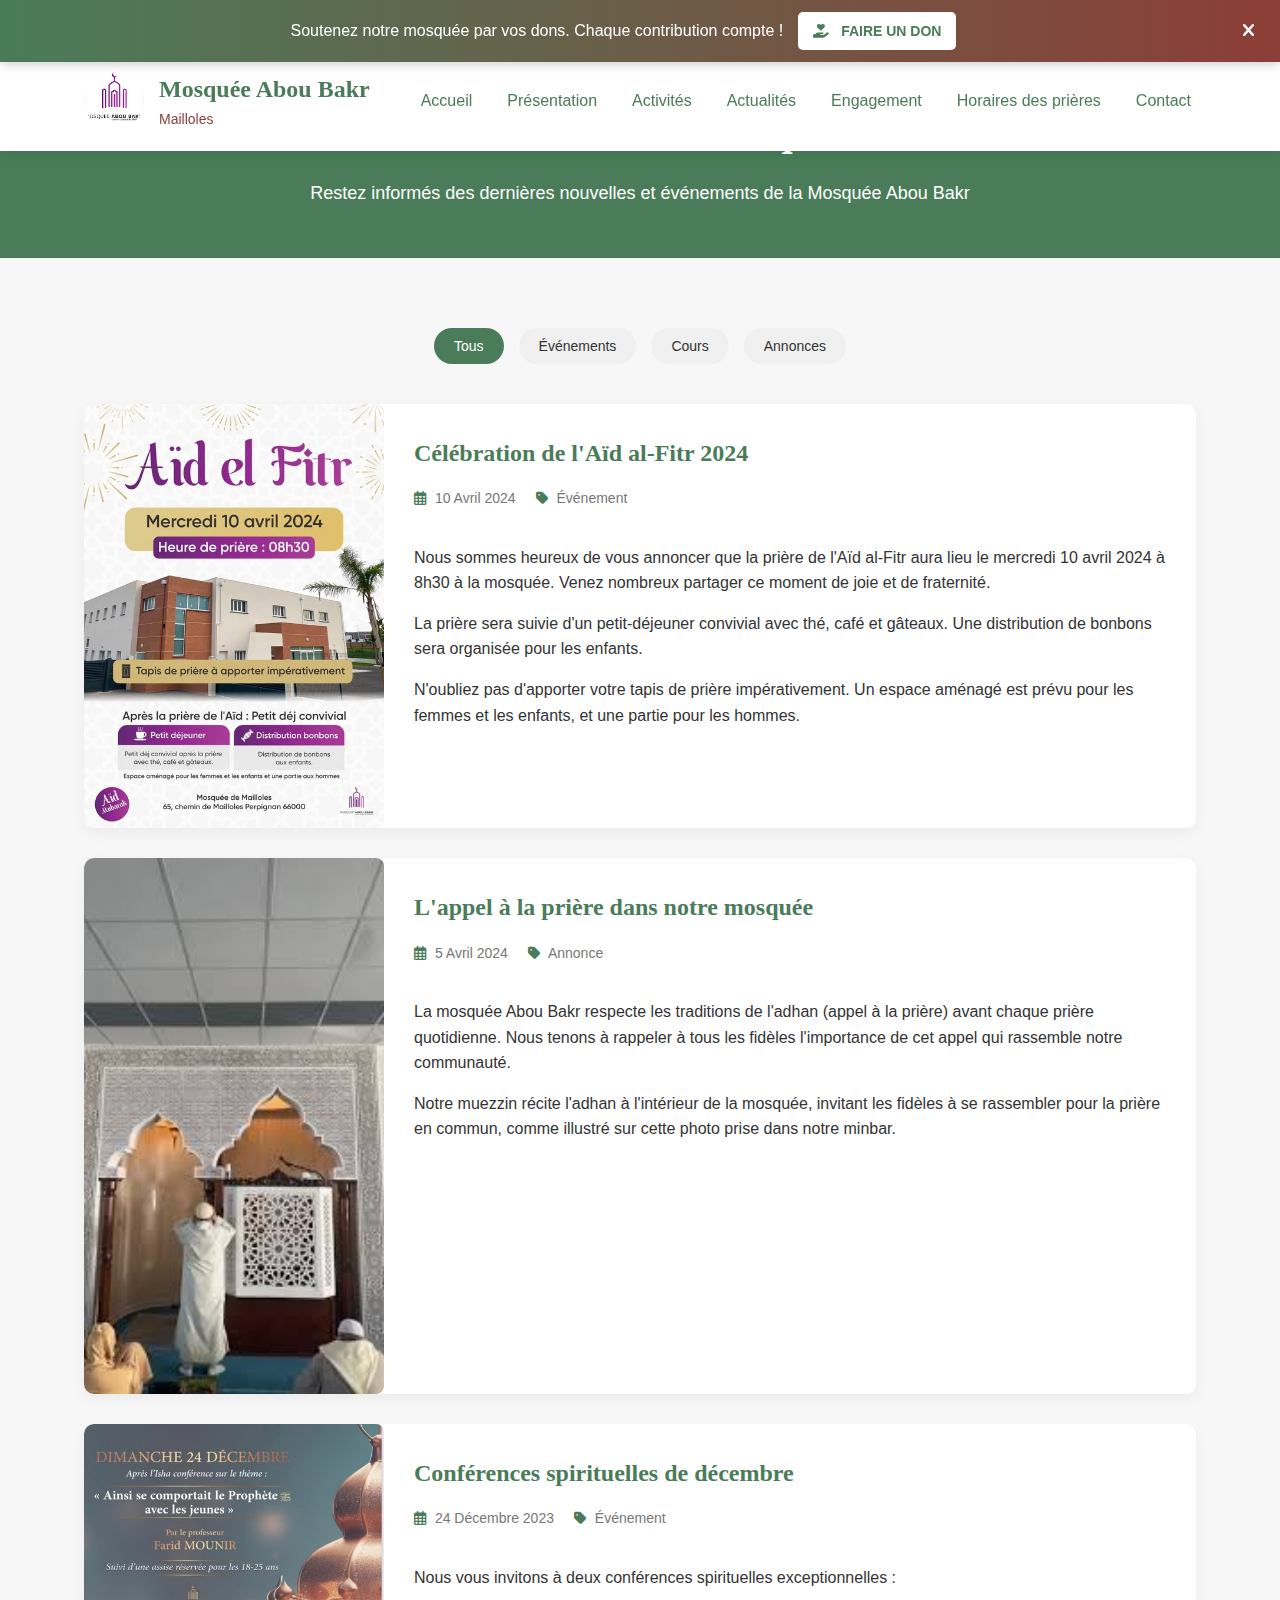
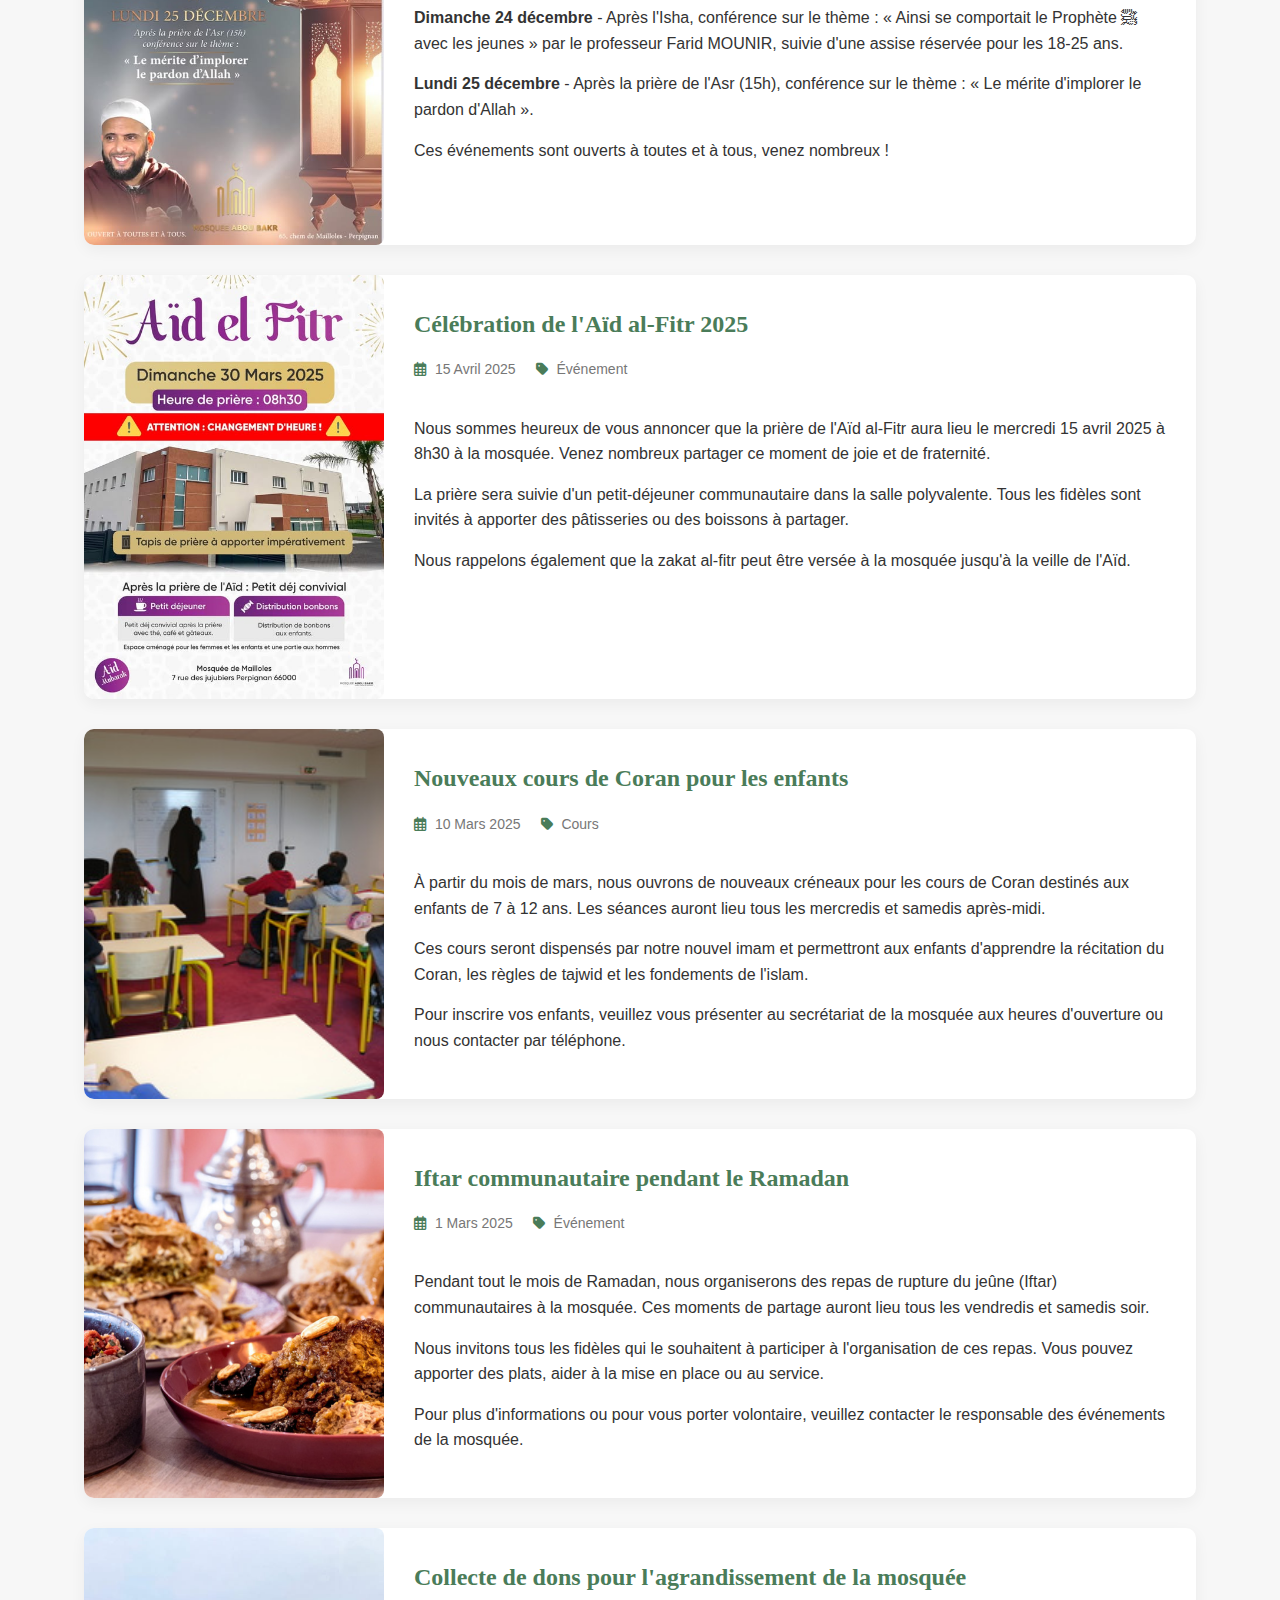
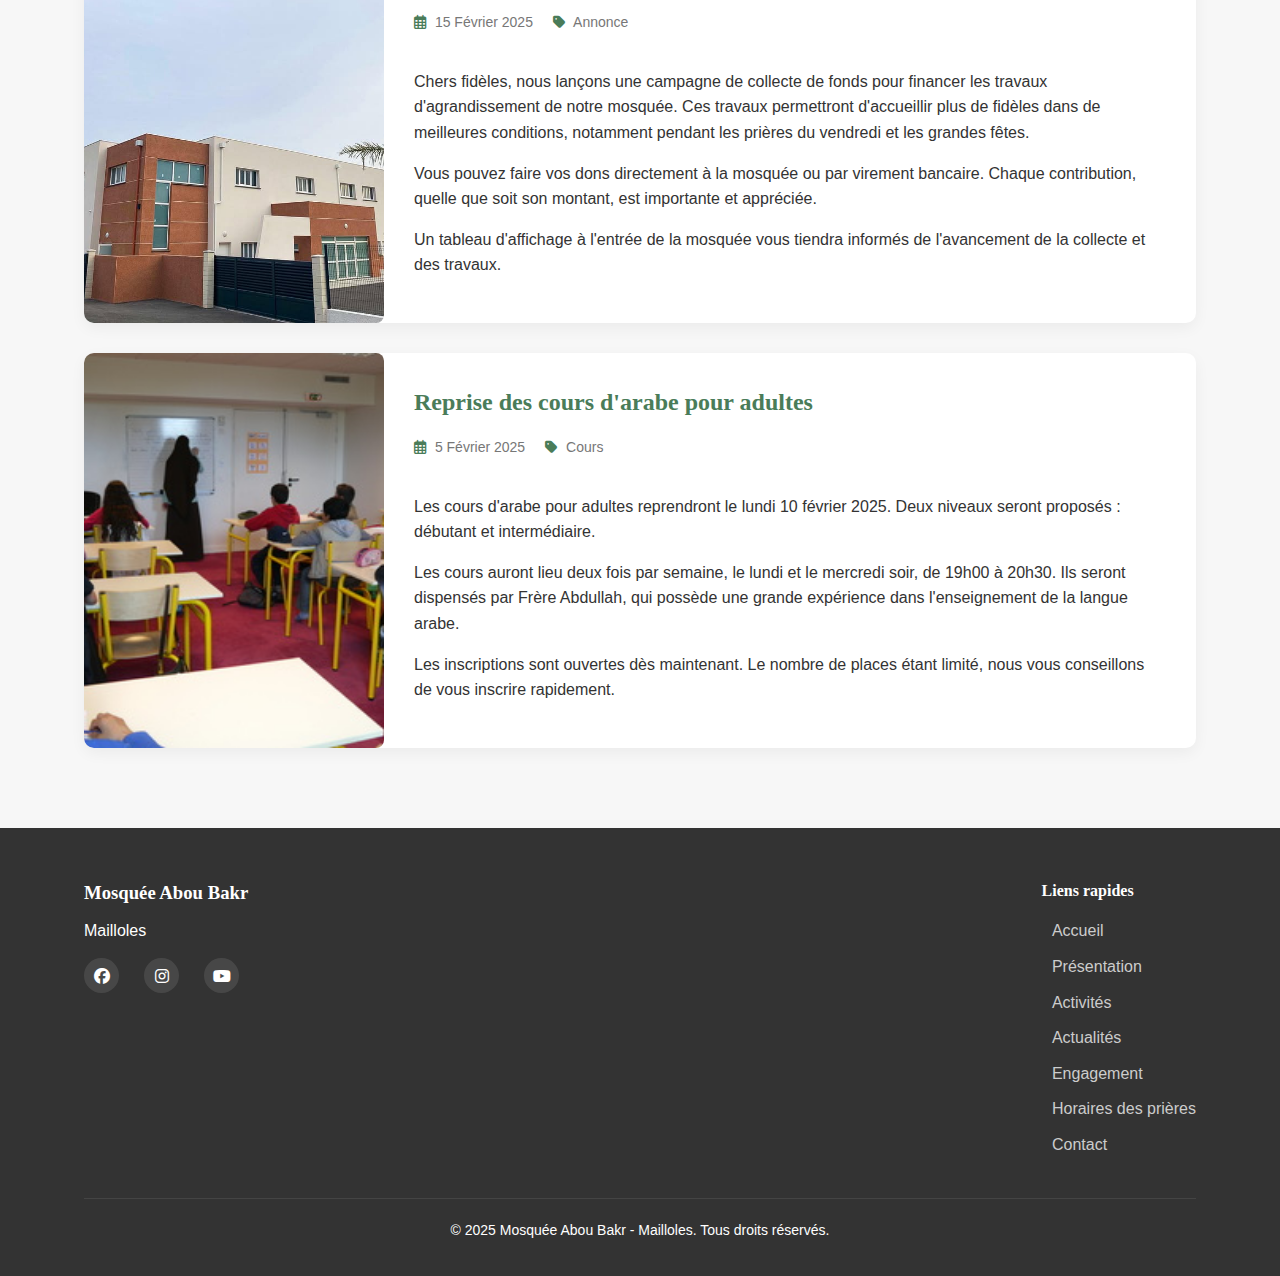
<file: actualites.html>
<!DOCTYPE html>
<html lang="fr">
<head>
    <meta charset="UTF-8">
    <meta name="viewport" content="width=device-width, initial-scale=1.0">
    <title>Actualités - Mosquée Abou Bakr</title>
    <link rel="stylesheet" href="styles.css">
    <link rel="stylesheet" href="https://cdnjs.cloudflare.com/ajax/libs/font-awesome/6.4.0/css/all.min.css">
</head>
<body>
    <header>
        <div class="container">
            <div class="logo">
                <a href="index.html">
                    <img src="images/logo.png" alt="Logo Mosquée Abou Bakr" class="logo-img">
                    <div class="logo-text">
                        <h1>Mosquée Abou Bakr</h1>
                        <p>Mailloles</p>
                    </div>
                </a>
            </div>
            <nav>
                <ul>
                    <li><a href="index.html#accueil">Accueil</a></li>
                    <li><a href="index.html#presentation">Présentation</a></li>
                    <li><a href="index.html#activites">Activités</a></li>
                    <li><a href="index.html#actualites">Actualités</a></li>
                    <li><a href="index.html#benevolat">Engagement</a></li>
                    <li><a href="index.html#horaires">Horaires des prières</a></li>
                    <li><a href="index.html#contact">Contact</a></li>
                </ul>
            </nav>
            <div class="menu-toggle">
                <i class="fas fa-bars"></i>
            </div>
        </div>
    </header>

    <div class="page-header">
        <div class="container">
            <h1>Actualités de la mosquée</h1>
            <p>Restez informés des dernières nouvelles et événements de la Mosquée Abou Bakr</p>
        </div>
    </div>

    <section class="news-page">
        <div class="container">
            <div class="news-filters">
                <button class="filter-btn active" data-filter="all">Tous</button>
                <button class="filter-btn" data-filter="event">Événements</button>
                <button class="filter-btn" data-filter="course">Cours</button>
                <button class="filter-btn" data-filter="announcement">Annonces</button>
            </div>
            
            <div class="news-list" id="news-list">
                <!-- Les articles seront chargés dynamiquement ici -->
                <article class="news-item" data-category="event">
                    <div class="news-item-image">
                        <img src="images/aid el fitr 2024.jpg" alt="Aïd el Fitr 2024">
                    </div>
                    <div class="news-item-content">
                        <h2>Célébration de l'Aïd al-Fitr 2024</h2>
                        <div class="news-item-meta">
                            <span class="news-date"><i class="far fa-calendar-alt"></i> 10 Avril 2024</span>
                            <span class="news-category"><i class="fas fa-tag"></i> Événement</span>
                        </div>
                        <p>Nous sommes heureux de vous annoncer que la prière de l'Aïd al-Fitr aura lieu le mercredi 10 avril 2024 à 8h30 à la mosquée. Venez nombreux partager ce moment de joie et de fraternité.</p>
                        <p>La prière sera suivie d'un petit-déjeuner convivial avec thé, café et gâteaux. Une distribution de bonbons sera organisée pour les enfants.</p>
                        <p>N'oubliez pas d'apporter votre tapis de prière impérativement. Un espace aménagé est prévu pour les femmes et les enfants, et une partie pour les hommes.</p>
                    </div>
                </article>
                
                <article class="news-item" data-category="announcement">
                    <div class="news-item-image">
                        <img src="images/addan.jpg" alt="Adhan à la mosquée">
                    </div>
                    <div class="news-item-content">
                        <h2>L'appel à la prière dans notre mosquée</h2>
                        <div class="news-item-meta">
                            <span class="news-date"><i class="far fa-calendar-alt"></i> 5 Avril 2024</span>
                            <span class="news-category"><i class="fas fa-tag"></i> Annonce</span>
                        </div>
                        <p>La mosquée Abou Bakr respecte les traditions de l'adhan (appel à la prière) avant chaque prière quotidienne. Nous tenons à rappeler à tous les fidèles l'importance de cet appel qui rassemble notre communauté.</p>
                        <p>Notre muezzin récite l'adhan à l'intérieur de la mosquée, invitant les fidèles à se rassembler pour la prière en commun, comme illustré sur cette photo prise dans notre minbar.</p>
                    </div>
                </article>
                
                <article class="news-item" data-category="event">
                    <div class="news-item-image">
                        <img src="images/conference.jpg" alt="Conférence à la mosquée">
                    </div>
                    <div class="news-item-content">
                        <h2>Conférences spirituelles de décembre</h2>
                        <div class="news-item-meta">
                            <span class="news-date"><i class="far fa-calendar-alt"></i> 24 Décembre 2023</span>
                            <span class="news-category"><i class="fas fa-tag"></i> Événement</span>
                        </div>
                        <p>Nous vous invitons à deux conférences spirituelles exceptionnelles :</p>
                        <p><strong>Dimanche 24 décembre</strong> - Après l'Isha, conférence sur le thème : « Ainsi se comportait le Prophète ﷺ avec les jeunes » par le professeur Farid MOUNIR, suivie d'une assise réservée pour les 18-25 ans.</p>
                        <p><strong>Lundi 25 décembre</strong> - Après la prière de l'Asr (15h), conférence sur le thème : « Le mérite d'implorer le pardon d'Allah ».</p>
                        <p>Ces événements sont ouverts à toutes et à tous, venez nombreux !</p>
                    </div>
                </article>
                
                <article class="news-item" data-category="event">
                    <div class="news-item-image">
                        <img src="images/aid-2025-ramadan.jpg" alt="Célébration de l'Aïd">
                    </div>
                    <div class="news-item-content">
                        <h2>Célébration de l'Aïd al-Fitr 2025</h2>
                        <div class="news-item-meta">
                            <span class="news-date"><i class="far fa-calendar-alt"></i> 15 Avril 2025</span>
                            <span class="news-category"><i class="fas fa-tag"></i> Événement</span>
                        </div>
                        <p>Nous sommes heureux de vous annoncer que la prière de l'Aïd al-Fitr aura lieu le mercredi 15 avril 2025 à 8h30 à la mosquée. Venez nombreux partager ce moment de joie et de fraternité.</p>
                        <p>La prière sera suivie d'un petit-déjeuner communautaire dans la salle polyvalente. Tous les fidèles sont invités à apporter des pâtisseries ou des boissons à partager.</p>
                        <p>Nous rappelons également que la zakat al-fitr peut être versée à la mosquée jusqu'à la veille de l'Aïd.</p>
                    </div>
                </article>
                
                <article class="news-item" data-category="course">
                    <div class="news-item-image">
                        <img src="images/cours d'arabe.jpg" alt="Cours de Coran">
                    </div>
                    <div class="news-item-content">
                        <h2>Nouveaux cours de Coran pour les enfants</h2>
                        <div class="news-item-meta">
                            <span class="news-date"><i class="far fa-calendar-alt"></i> 10 Mars 2025</span>
                            <span class="news-category"><i class="fas fa-tag"></i> Cours</span>
                        </div>
                        <p>À partir du mois de mars, nous ouvrons de nouveaux créneaux pour les cours de Coran destinés aux enfants de 7 à 12 ans. Les séances auront lieu tous les mercredis et samedis après-midi.</p>
                        <p>Ces cours seront dispensés par notre nouvel imam et permettront aux enfants d'apprendre la récitation du Coran, les règles de tajwid et les fondements de l'islam.</p>
                        <p>Pour inscrire vos enfants, veuillez vous présenter au secrétariat de la mosquée aux heures d'ouverture ou nous contacter par téléphone.</p>
                    </div>
                </article>
                
                <article class="news-item" data-category="event">
                    <div class="news-item-image">
                        <img src="images/iftar mailloles.jpg" alt="Iftar communautaire">
                    </div>
                    <div class="news-item-content">
                        <h2>Iftar communautaire pendant le Ramadan</h2>
                        <div class="news-item-meta">
                            <span class="news-date"><i class="far fa-calendar-alt"></i> 1 Mars 2025</span>
                            <span class="news-category"><i class="fas fa-tag"></i> Événement</span>
                        </div>
                        <p>Pendant tout le mois de Ramadan, nous organiserons des repas de rupture du jeûne (Iftar) communautaires à la mosquée. Ces moments de partage auront lieu tous les vendredis et samedis soir.</p>
                        <p>Nous invitons tous les fidèles qui le souhaitent à participer à l'organisation de ces repas. Vous pouvez apporter des plats, aider à la mise en place ou au service.</p>
                        <p>Pour plus d'informations ou pour vous porter volontaire, veuillez contacter le responsable des événements de la mosquée.</p>
                    </div>
                </article>
                
                <article class="news-item" data-category="announcement">
                    <div class="news-item-image">
                        <img src="images/image de la mosque.jpg" alt="Mosquée">
                    </div>
                    <div class="news-item-content">
                        <h2>Collecte de dons pour l'agrandissement de la mosquée</h2>
                        <div class="news-item-meta">
                            <span class="news-date"><i class="far fa-calendar-alt"></i> 15 Février 2025</span>
                            <span class="news-category"><i class="fas fa-tag"></i> Annonce</span>
                        </div>
                        <p>Chers fidèles, nous lançons une campagne de collecte de fonds pour financer les travaux d'agrandissement de notre mosquée. Ces travaux permettront d'accueillir plus de fidèles dans de meilleures conditions, notamment pendant les prières du vendredi et les grandes fêtes.</p>
                        <p>Vous pouvez faire vos dons directement à la mosquée ou par virement bancaire. Chaque contribution, quelle que soit son montant, est importante et appréciée.</p>
                        <p>Un tableau d'affichage à l'entrée de la mosquée vous tiendra informés de l'avancement de la collecte et des travaux.</p>
                    </div>
                </article>
                
                <article class="news-item" data-category="course">
                    <div class="news-item-image">
                        <img src="images/cours d'arabe.jpg" alt="Cours d'arabe">
                    </div>
                    <div class="news-item-content">
                        <h2>Reprise des cours d'arabe pour adultes</h2>
                        <div class="news-item-meta">
                            <span class="news-date"><i class="far fa-calendar-alt"></i> 5 Février 2025</span>
                            <span class="news-category"><i class="fas fa-tag"></i> Cours</span>
                        </div>
                        <p>Les cours d'arabe pour adultes reprendront le lundi 10 février 2025. Deux niveaux seront proposés : débutant et intermédiaire.</p>
                        <p>Les cours auront lieu deux fois par semaine, le lundi et le mercredi soir, de 19h00 à 20h30. Ils seront dispensés par Frère Abdullah, qui possède une grande expérience dans l'enseignement de la langue arabe.</p>
                        <p>Les inscriptions sont ouvertes dès maintenant. Le nombre de places étant limité, nous vous conseillons de vous inscrire rapidement.</p>
                    </div>
                </article>
            </div>
        </div>
    </section>

    <footer>
        <div class="container">
            <div class="footer-content">
                <div class="footer-logo">
                    <h3>Mosquée Abou Bakr</h3>
                    <p>Mailloles</p>
                    <div class="social-media footer-social">
                        <a href="https://www.facebook.com/p/Mosqu%C3%A9e-Mailloles-Abou-Bakr-100080344225648/?locale=fr_FR" target="_blank"><i class="fab fa-facebook"></i></a>
                        <a href="#" target="_blank"><i class="fab fa-instagram"></i></a>
                        <a href="#" target="_blank"><i class="fab fa-youtube"></i></a>
                    </div>
                </div>
                <div class="footer-links">
                    <h4>Liens rapides</h4>
                    <ul>
                        <li><a href="index.html#accueil">Accueil</a></li>
                        <li><a href="index.html#presentation">Présentation</a></li>
                        <li><a href="index.html#activites">Activités</a></li>
                        <li><a href="index.html#actualites">Actualités</a></li>
                        <li><a href="index.html#benevolat">Engagement</a></li>
                        <li><a href="index.html#horaires">Horaires des prières</a></li>
                        <li><a href="index.html#contact">Contact</a></li>
                    </ul>
                </div>
            </div>
            <div class="copyright">
                <p>&copy; 2025 Mosquée Abou Bakr - Mailloles. Tous droits réservés.</p>
            </div>
        </div>
    </footer>

    <script src="script.js"></script>
</body>
</html>
</file>
<file: styles.css>
/* Réinitialisation CSS */
* {
    margin: 0;
    padding: 0;
    box-sizing: border-box;
}

/* Variables */
:root {
    --primary-color: #4A7C59;
    --secondary-color: #8C3E37;
    --accent-color: #F2C57C;
    --light-color: #F7F7F7;
    --dark-color: #333333;
    --font-primary: 'Segoe UI', Tahoma, Geneva, Verdana, sans-serif;
    --font-secondary: 'Georgia', serif;
    --transition: all 0.3s ease-in-out;
    
    /* Variables pour le mode sombre */
    --bg-color: #F7F7F7;
    --text-color: #333333;
    --card-bg: white;
    --card-shadow: rgba(0, 0, 0, 0.05);
    --header-bg: white;
    --header-shadow: rgba(0, 0, 0, 0.1);
}

/* Base */
html {
    scroll-behavior: smooth;
}

body {
    font-family: var(--font-primary);
    line-height: 1.6;
    color: var(--dark-color);
    background-color: var(--light-color);
}

.container {
    width: 90%;
    max-width: 1200px;
    margin: 0 auto;
    padding: 0 20px;
}

h1, h2, h3, h4 {
    font-family: var(--font-secondary);
    margin-bottom: 20px;
    color: var(--primary-color);
}

p {
    margin-bottom: 15px;
}

a {
    text-decoration: none;
    color: var(--primary-color);
    transition: var(--transition);
}

a:hover {
    color: var(--secondary-color);
}

section {
    padding: 80px 0;
}

.btn {
    display: inline-block;
    padding: 12px 25px;
    background-color: var(--primary-color);
    color: white;
    border: none;
    border-radius: 5px;
    cursor: pointer;
    transition: var(--transition);
    font-weight: bold;
    text-transform: uppercase;
    font-size: 14px;
    position: relative;
    overflow: hidden;
    z-index: 1;
}

.btn::before {
    content: '';
    position: absolute;
    top: 0;
    left: -100%;
    width: 100%;
    height: 100%;
    background: rgba(255, 255, 255, 0.2);
    z-index: -1;
    transition: all 0.4s ease;
}

.btn:hover::before {
    left: 0;
}

.btn:hover {
    background-color: var(--secondary-color);
    color: white;
    transform: translateY(-2px);
    box-shadow: 0 5px 15px rgba(0, 0, 0, 0.1);
}

img {
    max-width: 100%;
    height: auto;
    border-radius: 8px;
    display: block;
}

/* Header */
header {
    background-color: white;
    box-shadow: 0 2px 10px rgba(0, 0, 0, 0.1);
    position: fixed;
    width: 100%;
    top: 0;
    left: 0;
    z-index: 1000;
}

header .container {
    display: flex;
    justify-content: space-between;
    align-items: center;
    padding: 20px;
}

.logo {
    display: flex;
    align-items: center;
}

.logo a {
    display: flex;
    align-items: center;
    gap: 15px;
    text-decoration: none;
    transition: var(--transition);
}

.logo a:hover {
    transform: translateY(-2px);
}

.logo-img {
    width: 60px;
    height: 60px;
    border-radius: 50%;
    object-fit: cover;
}

.logo-text {
    display: flex;
    flex-direction: column;
}

.logo-text h1, .logo-text p {
    transition: var(--transition);
}

.logo h1 {
    font-size: 24px;
    margin-bottom: 0;
    color: var(--primary-color);
}

.logo a:hover .logo-text h1 {
    color: var(--secondary-color);
}

.logo p {
    font-size: 14px;
    margin-bottom: 0;
    color: var(--secondary-color);
}

nav ul {
    display: flex;
    list-style: none;
}

nav ul li {
    margin-left: 25px;
}

nav ul li a {
    padding: 5px;
    font-weight: 500;
    position: relative;
}

nav ul li a::after {
    content: '';
    position: absolute;
    width: 0;
    height: 2px;
    bottom: 0;
    left: 0;
    background-color: var(--primary-color);
    transition: var(--transition);
}

nav ul li a:hover::after {
    width: 100%;
}

.menu-toggle {
    display: none;
    font-size: 24px;
    cursor: pointer;
    color: var(--primary-color);
}

/* Hero Section */
.hero {
    height: 100vh;
    display: flex;
    align-items: center;
    text-align: center;
    background: linear-gradient(rgba(0, 0, 0, 0.6), rgba(0, 0, 0, 0.6)), url('images/image de la mosque.jpg');
    background-size: cover;
    background-position: center;
    background-attachment: fixed;
    color: white;
    margin-top: 0;
}

.hero h2 {
    font-size: 48px;
    font-weight: 700;
    margin-bottom: 20px;
    color: white;
}

.hero p {
    font-size: 20px;
    margin-bottom: 30px;
    max-width: 700px;
    margin-left: auto;
    margin-right: auto;
}

/* About Section */
.about-content {
    display: flex;
    align-items: center;
    gap: 50px;
}

.about-text {
    flex: 1;
}

.about-image {
    flex: 1;
}

/* Activities Section */
.activities {
    background-color: #f8f9fa;
}

.activity-cards {
    display: grid;
    grid-template-columns: repeat(auto-fit, minmax(250px, 1fr));
    gap: 30px;
    margin-top: 30px;
}

.card {
    background-color: white;
    padding: 30px;
    border-radius: 10px;
    box-shadow: 0 5px 15px rgba(0, 0, 0, 0.05);
    text-align: center;
    transition: var(--transition);
    border-bottom: 3px solid transparent;
    opacity: 0;
    transform: translateY(20px);
}

.card:hover {
    transform: translateY(-10px);
    box-shadow: 0 15px 30px rgba(0, 0, 0, 0.1);
    border-bottom: 3px solid var(--accent-color);
}

.card-icon {
    font-size: 40px;
    color: var(--primary-color);
    margin-bottom: 20px;
}

.card:hover .card-icon {
    animation: bounce 0.5s ease;
}

@keyframes bounce {
    0%, 100% {
        transform: translateY(0);
    }
    50% {
        transform: translateY(-10px);
    }
}

.card h3 {
    font-size: 20px;
    margin-bottom: 15px;
}

/* News Section */
.news {
    background-color: white;
}

.news-grid {
    display: grid;
    grid-template-columns: repeat(auto-fill, minmax(350px, 1fr));
    gap: 30px;
    margin-top: 30px;
    margin-bottom: 40px;
}

.news-card {
    background-color: #fff;
    border-radius: 10px;
    overflow: hidden;
    box-shadow: 0 5px 15px rgba(0, 0, 0, 0.05);
    transition: var(--transition);
    border-bottom: 3px solid transparent;
    opacity: 0;
    transform: translateY(20px);
}

.news-card:hover {
    transform: translateY(-10px);
    box-shadow: 0 15px 30px rgba(0, 0, 0, 0.1);
    border-bottom: 3px solid var(--primary-color);
}

.news-image {
    height: 200px;
    overflow: hidden;
}

.news-image img {
    width: 100%;
    height: 100%;
    object-fit: cover;
    transition: transform 0.5s;
}

.news-card:hover .news-image img {
    transform: scale(1.05);
}

.news-content {
    padding: 20px;
}

.news-content h3 {
    font-size: 20px;
    margin-bottom: 10px;
    color: var(--primary-color);
}

.news-date {
    font-size: 14px;
    color: #777;
    margin-bottom: 15px;
}

.news-content p {
    margin-bottom: 20px;
    color: var(--dark-color);
}

.news-read-more {
    display: inline-block;
    padding: 8px 15px;
    background-color: var(--primary-color);
    color: white;
    border-radius: 5px;
    font-size: 14px;
    transition: var(--transition);
}

.news-read-more:hover {
    background-color: var(--secondary-color);
    color: white;
}

.view-all-news {
    text-align: center;
    margin-top: 20px;
}

/* Page Header */
.page-header {
    background-color: var(--primary-color);
    color: white;
    padding: 100px 0 50px;
    text-align: center;
    margin-bottom: 50px;
}

.page-header h1 {
    font-size: 40px;
    margin-bottom: 15px;
    color: white;
}

.page-header p {
    font-size: 18px;
    max-width: 700px;
    margin: 0 auto;
}

/* News Page Styles */
.news-page {
    padding: 20px 0 80px;
}

.news-filters {
    display: flex;
    justify-content: center;
    flex-wrap: wrap;
    gap: 15px;
    margin-bottom: 40px;
}

.filter-btn {
    background-color: #f0f0f0;
    border: none;
    border-radius: 25px;
    padding: 10px 20px;
    font-size: 14px;
    font-weight: 500;
    color: var(--dark-color);
    cursor: pointer;
    transition: var(--transition);
}

.filter-btn:hover, .filter-btn.active {
    background-color: var(--primary-color);
    color: white;
}

.news-list {
    display: flex;
    flex-direction: column;
    gap: 30px;
}

.news-item {
    display: flex;
    background-color: white;
    border-radius: 10px;
    overflow: hidden;
    box-shadow: 0 5px 15px rgba(0, 0, 0, 0.05);
    transition: var(--transition);
}

.news-item:hover {
    transform: translateY(-5px);
    box-shadow: 0 15px 30px rgba(0, 0, 0, 0.1);
}

.news-item-image {
    flex: 0 0 300px;
    max-width: 300px;
    overflow: hidden;
}

.news-item-image img {
    width: 100%;
    height: 100%;
    object-fit: cover;
    transition: transform 0.5s;
}

.news-item:hover .news-item-image img {
    transform: scale(1.05);
}

.news-item-content {
    flex: 1;
    padding: 30px;
}

.news-item-content h2 {
    font-size: 24px;
    margin-bottom: 15px;
    color: var(--primary-color);
}

.news-item-meta {
    display: flex;
    flex-wrap: wrap;
    gap: 20px;
    margin-bottom: 20px;
    font-size: 14px;
    color: #777;
}

.news-item-meta i {
    margin-right: 5px;
    color: var(--primary-color);
}

/* Volunteering Section */
.volunteering {
    background-color: #f8f9fa;
    padding: 80px 0;
}

.volunteering h2 {
    text-align: center;
    margin-bottom: 40px;
}

.volunteering-content {
    display: flex;
    flex-direction: column;
    gap: 50px;
}

.volunteering-cards {
    display: grid;
    grid-template-columns: repeat(auto-fit, minmax(450px, 1fr));
    gap: 30px;
}

.volunteering-card {
    background-color: white;
    border-radius: 10px;
    overflow: hidden;
    box-shadow: 0 5px 15px rgba(0, 0, 0, 0.05);
    display: flex;
    flex-direction: column;
    transition: var(--transition);
    border-bottom: 3px solid transparent;
    opacity: 0;
    transform: translateY(20px);
}

.volunteering-card:hover {
    transform: translateY(-10px);
    box-shadow: 0 15px 30px rgba(0, 0, 0, 0.1);
    border-bottom: 3px solid var(--primary-color);
}

.volunteering-image {
    height: 250px;
    overflow: hidden;
}

.volunteering-image img {
    width: 100%;
    height: 100%;
    object-fit: cover;
    transition: transform 0.5s;
}

.volunteering-card:hover .volunteering-image img {
    transform: scale(1.05);
}

.volunteering-card-content {
    padding: 25px;
    flex: 1;
    display: flex;
    flex-direction: column;
}

.volunteering-card-content h3 {
    font-size: 22px;
    margin-bottom: 15px;
    color: var(--primary-color);
}

.volunteering-card-content p {
    margin-bottom: 20px;
    flex-grow: 1;
}

.donation-btns {
    display: flex;
    flex-wrap: wrap;
    gap: 15px;
    margin-top: auto;
}

.volunteering-card .btn-donation {
    background-color: var(--secondary-color);
    color: white;
    transition: background-color 0.3s ease;
}

.volunteering-card .btn-donation:hover {
    background-color: #a24840;
}

.volunteering-card .btn-donation-alt {
    background-color: #4d7e9a;
    color: white;
    transition: background-color 0.3s ease;
}

.volunteering-card .btn-donation-alt:hover {
    background-color: #3d6378;
}

.project-actions {
    display: flex;
    gap: 10px;
    margin-top: 15px;
}

.project-actions .btn {
    flex: 1;
    text-align: center;
    padding: 8px 15px;
    font-size: 14px;
}

.btn-volunteer {
    background-color: #4d7e9a;
    color: white;
}

.btn-volunteer:hover {
    background-color: #3d6378;
}

.help-message {
    margin-top: 30px;
    background-color: rgba(77, 126, 154, 0.1);
    border-radius: 8px;
    padding: 20px;
    display: flex;
    align-items: center;
    gap: 20px;
    position: relative;
    overflow: hidden;
    border-left: 4px solid var(--secondary-color);
}

.help-icon {
    font-size: 2.5rem;
    color: var(--secondary-color);
    position: relative;
}

.help-icon i {
    animation: pulse 2s infinite;
}

@keyframes pulse {
    0% {
        transform: scale(1);
    }
    50% {
        transform: scale(1.1);
    }
    100% {
        transform: scale(1);
    }
}

.help-text h4 {
    margin-top: 0;
    color: var(--secondary-color);
}

.help-text p {
    margin-bottom: 0;
}

/* Contact Section */
.contact-content {
    display: grid;
    grid-template-columns: repeat(auto-fit, minmax(300px, 1fr));
    gap: 50px;
}

.contact-info {
    display: flex;
    flex-direction: column;
    gap: 20px;
}

.contact-item {
    display: flex;
    align-items: center;
    gap: 15px;
}

.contact-item i {
    font-size: 24px;
    color: var(--primary-color);
}

.social-media {
    display: flex;
    gap: 15px;
    margin-top: 20px;
}

.social-media a {
    display: flex;
    align-items: center;
    justify-content: center;
    width: 40px;
    height: 40px;
    background-color: var(--primary-color);
    color: white;
    border-radius: 50%;
    transition: var(--transition);
}

.social-media a:hover {
    background-color: var(--secondary-color);
    transform: translateY(-5px);
}

.form-group {
    margin-bottom: 20px;
    position: relative;
}

.form-group input, .form-group textarea {
    width: 100%;
    padding: 12px 15px;
    border: 2px solid #e0e0e0;
    border-radius: 5px;
    font-family: var(--font-primary);
    font-size: 16px;
    transition: all 0.3s ease;
    background-color: white;
}

.form-group input:focus, .form-group textarea:focus {
    border-color: var(--primary-color);
    box-shadow: 0 0 0 3px rgba(74, 124, 89, 0.1);
    outline: none;
}

.form-group input.error, .form-group textarea.error {
    border-color: #e74c3c;
    background-color: rgba(231, 76, 60, 0.05);
}

.error-message {
    color: #e74c3c;
    font-size: 12px;
    margin-top: 5px;
    display: block;
}

.success-message {
    background-color: rgba(46, 204, 113, 0.1);
    color: #27ae60;
    padding: 10px 15px;
    border-radius: 5px;
    margin-bottom: 20px;
    font-weight: 500;
    border-left: 4px solid #27ae60;
}

.contact-form button {
    position: relative;
    overflow: hidden;
}

.contact-form button.success {
    background-color: #27ae60;
}

.contact-form button.error {
    background-color: #e74c3c;
}

/* Style pour les liens actifs dans la navigation */
nav ul li a.active {
    color: var(--secondary-color);
    font-weight: bold;
}

nav ul li a.active::after {
    width: 100%;
    background-color: var(--secondary-color);
}

/* Footer */
footer {
    background-color: var(--dark-color);
    color: white;
    padding: 50px 0 20px;
}

.footer-content {
    display: flex;
    justify-content: space-between;
    flex-wrap: wrap;
    gap: 30px;
    margin-bottom: 30px;
}

.footer-logo h3 {
    color: white;
    margin-bottom: 10px;
}

.footer-social {
    margin-top: 15px;
}

.footer-social a {
    background-color: rgba(255, 255, 255, 0.1);
    width: 35px;
    height: 35px;
    margin-right: 10px;
}

.footer-social a:hover {
    background-color: var(--primary-color);
}

.footer-links h4 {
    color: white;
    margin-bottom: 15px;
}

.footer-links ul {
    list-style: none;
}

.footer-links ul li {
    margin-bottom: 10px;
}

.footer-links ul li a {
    color: #ccc;
    transition: var(--transition);
}

.footer-links ul li a:hover {
    color: white;
}

.footer-links ul li a::before {
    content: '›';
    margin-right: 5px;
    opacity: 0;
    transition: all 0.3s ease;
}

.footer-links ul li a:hover::before {
    opacity: 1;
    margin-right: 8px;
}

.copyright {
    text-align: center;
    padding-top: 20px;
    border-top: 1px solid #444;
    font-size: 14px;
}

/* Responsive */
@media (max-width: 992px) {
    .about-content {
        flex-direction: column;
    }
    .hero h2 {
        font-size: 36px;
    }
    .hero p {
        font-size: 18px;
    }
}

@media (max-width: 768px) {
    nav {
        position: fixed;
        top: 0;
        right: -300px;
        width: 300px;
        height: 100vh;
        background-color: white;
        box-shadow: -5px 0 15px rgba(0, 0, 0, 0.1);
        transition: var(--transition);
        z-index: 1001;
        padding-top: 80px;
        overflow-y: auto;
    }
    
    nav.active {
        right: 0;
    }
    
    nav ul {
        flex-direction: column;
        padding: 0 20px;
    }
    
    nav ul li {
        margin: 15px 0;
        width: 100%;
        text-align: left;
    }
    
    nav ul li a {
        font-size: 18px;
        padding: 12px 8px;
        display: block;
        border-bottom: 1px solid #f0f0f0;
    }
    
    .menu-toggle {
        display: block;
        z-index: 1002;
        font-size: 28px;
    }
    
    .menu-toggle.active {
        color: var(--primary-color);
    }
    
    body.menu-open::before {
        content: '';
        position: fixed;
        top: 0;
        left: 0;
        width: 100%;
        height: 100%;
        background-color: rgba(0, 0, 0, 0.5);
        z-index: 1000;
    }
    
    .hero {
        background-attachment: scroll;
        background-position: center center;
    }
    
    .hero h2 {
        font-size: 32px;
    }
    
    .hero p {
        font-size: 16px;
    }
    
    section {
        padding: 60px 0;
    }
    
    .news-grid {
        grid-template-columns: 1fr;
        gap: 20px;
    }
    
    .news-image {
        height: 180px;
    }
    
    .news-card {
        max-width: 100%;
    }
    
    .about-content {
        flex-direction: column;
        gap: 30px;
    }
    
    .about-image img {
        width: 100%;
        max-height: 300px;
        object-fit: cover;
        object-position: center;
    }
    
    .activity-cards {
        grid-template-columns: 1fr;
    }
    
    .volunteering-card {
        display: block;
    }
    
    .volunteering-image {
        max-height: 200px;
        overflow: hidden;
        margin-bottom: 15px;
    }
    
    .project-card {
        padding: 15px;
    }
    
    .map-container iframe {
        height: 300px;
    }
    
    .contact-form-container {
        padding: 20px 15px;
    }
    
    nav ul li a {
        font-size: 18px;
        padding: 8px 0;
        display: block;
    }
    
    .prayer-times-widget {
        padding: 20px 15px;
    }
}

@media (max-width: 576px) {
    .contact-content {
        grid-template-columns: 1fr;
    }
    
    .footer-content {
        flex-direction: column;
        text-align: center;
    }
    
    .footer-links ul {
        display: flex;
        flex-wrap: wrap;
        justify-content: center;
        gap: 10px;
    }
    
    .news-image {
        height: 160px;
    }
    
    .logo-img {
        width: 50px;
        height: 50px;
    }
    
    .logo h1 {
        font-size: 18px;
    }
    
    .logo p {
        font-size: 12px;
    }
    
    .container {
        padding: 0 15px;
    }
}

/* Custom Mawaqit Widget */
.custom-mawaqit {
    max-width: 800px;
    margin: 0 auto;
    background-color: white;
    border-radius: 10px;
    overflow: hidden;
    box-shadow: 0 5px 15px rgba(0, 0, 0, 0.1);
    padding: 30px;
    text-align: center;
    color: var(--dark-color);
    position: relative;
    overflow: hidden;
}

.custom-mawaqit::before {
    content: '';
    position: absolute;
    top: 0;
    left: 0;
    width: 100%;
    height: 5px;
    background: linear-gradient(to right, var(--primary-color), var(--secondary-color), var(--accent-color));
}

.mawaqit-header {
    display: flex;
    align-items: center;
    justify-content: center;
    margin-bottom: 30px;
    flex-wrap: wrap;
}

.mawaqit-logo {
    width: 60px;
    height: 60px;
    border-radius: 50%;
    margin-right: 15px;
}

.mawaqit-header h3 {
    color: var(--primary-color);
    margin: 0;
    font-size: 24px;
}

.mawaqit-times {
    display: flex;
    justify-content: space-between;
    flex-wrap: wrap;
    margin-bottom: 30px;
    gap: 10px;
}

.prayer-time {
    flex: 1;
    min-width: 100px;
    padding: 15px 10px;
    background-color: #f8f9fa;
    border-radius: 8px;
    text-align: center;
    transition: var(--transition);
}

.prayer-time:hover {
    box-shadow: 0 5px 15px rgba(0, 0, 0, 0.1);
    transform: translateY(-5px);
}

.prayer-name {
    font-weight: bold;
    color: var(--primary-color);
    margin-bottom: 5px;
}

.prayer-hour {
    font-size: 18px;
}

.mawaqit-next {
    margin: 30px 0;
    padding: 15px;
    background-color: var(--primary-color);
    color: white;
    border-radius: 8px;
    font-size: 18px;
}

.mawaqit-next p {
    margin: 0;
}

.mawaqit-jumua {
    margin: 20px 0;
    padding: 10px;
    background-color: var(--accent-color);
    color: var(--dark-color);
    border-radius: 8px;
    font-weight: bold;
}

.mawaqit-disclaimer {
    margin: 20px 0;
    font-size: 14px;
    color: #777;
}

.mawaqit-app {
    margin-top: 30px;
    padding-top: 20px;
    border-top: 1px solid #eee;
}

.app-links {
    display: flex;
    justify-content: center;
    gap: 20px;
    margin-top: 15px;
}

.app-link {
    display: inline-flex;
    align-items: center;
    padding: 10px 15px;
    background-color: #f1f1f1;
    border-radius: 5px;
    transition: var(--transition);
}

.app-link:hover {
    background-color: #e1e1e1;
}

.app-link i {
    margin-right: 8px;
    font-size: 18px;
}

@media (max-width: 768px) {
    .mawaqit-times {
        flex-direction: column;
    }
    
    .prayer-time {
        margin-bottom: 10px;
    }
    
    .mawaqit-header h3 {
        font-size: 20px;
        margin-top: 10px;
    }
}

.btn i {
    margin-right: 8px;
}

.current-projects {
    background-color: white;
    border-radius: 10px;
    padding: 30px;
    box-shadow: 0 5px 15px rgba(0, 0, 0, 0.05);
}

.current-projects h3 {
    text-align: center;
    margin-bottom: 30px;
    color: var(--primary-color);
}

.project-cards {
    display: grid;
    grid-template-columns: repeat(auto-fit, minmax(350px, 1fr));
    gap: 25px;
}

.project-card {
    background-color: #f8f9fa;
    border-radius: 10px;
    padding: 25px;
    box-shadow: 0 3px 10px rgba(0, 0, 0, 0.03);
    transition: var(--transition);
    border-bottom: 3px solid transparent;
    opacity: 0;
    transform: translateY(20px);
}

.project-card:hover {
    transform: translateY(-5px);
    box-shadow: 0 8px 15px rgba(0, 0, 0, 0.08);
    border-bottom: 3px solid var(--secondary-color);
}

.project-header {
    margin-bottom: 15px;
}

.project-header h4 {
    margin-bottom: 12px;
    color: var(--primary-color);
    font-size: 18px;
}

.project-progress {
    margin-bottom: 15px;
}

.progress-bar {
    width: 100%;
    height: 12px;
    background-color: #e9ecef;
    border-radius: 50px;
    overflow: hidden;
    margin-bottom: 5px;
}

.progress-fill {
    height: 100%;
    background-color: var(--primary-color);
    border-radius: 50px;
    position: relative;
    overflow: hidden;
}

.progress-fill::after {
    content: '';
    position: absolute;
    top: 0;
    left: 0;
    width: 100%;
    height: 100%;
    background: linear-gradient(to right, rgba(255, 255, 255, 0.1), rgba(255, 255, 255, 0.3), rgba(255, 255, 255, 0.1));
    animation: shine 2s infinite linear;
}

@keyframes shine {
    0% {
        transform: translateX(-100%);
    }
    100% {
        transform: translateX(100%);
    }
}

.progress-text {
    font-size: 14px;
    color: var(--primary-color);
    font-weight: 500;
}

.project-goal {
    display: flex;
    justify-content: space-between;
    margin: 20px 0;
    font-size: 14px;
}

@media (max-width: 768px) {
    .volunteering-cards {
        grid-template-columns: 1fr;
    }
    
    .project-cards {
        grid-template-columns: 1fr;
    }
    
    .donation-btns {
        flex-direction: column;
    }
}

/* Animation des éléments au défilement */
.card.animate-in, .news-card.animate-in, .volunteering-card.animate-in, .project-card.animate-in {
    opacity: 1;
    transform: translateY(0);
}

/* Bouton retour en haut */
.back-to-top-btn {
    position: fixed;
    bottom: 30px;
    right: 30px;
    width: 50px;
    height: 50px;
    border-radius: 50%;
    background-color: #3f6ca9;
    color: white;
    display: flex;
    justify-content: center;
    align-items: center;
    cursor: pointer;
    opacity: 0;
    visibility: hidden;
    transform: translateY(20px);
    transition: opacity 0.3s, visibility 0.3s, transform 0.3s, background-color 0.3s;
    border: none;
    box-shadow: 0 4px 10px rgba(0, 0, 0, 0.2);
    z-index: 999;
}

.back-to-top-btn:hover {
    background-color: #0f4c81;
    transform: translateY(0) scale(1.05);
}

.back-to-top-btn.visible {
    opacity: 1;
    visibility: visible;
    transform: translateY(0);
}

/* État du body lorsque le menu mobile est ouvert */
body.menu-open {
    overflow: hidden;
}

/* Ajustements responsive */
@media screen and (max-width: 768px) {
    .back-to-top-btn {
        width: 40px;
        height: 40px;
        bottom: 20px;
        right: 20px;
    }
    
    /* Amélioration du menu mobile */
    nav.active {
        padding-top: 60px;
        box-shadow: 0 0 15px rgba(0, 0, 0, 0.1);
    }
    
    nav ul li {
        margin: 15px 0;
    }
    
    /* Ajustement des cartes sur mobile */
    .news-cards, .project-cards {
        grid-template-columns: 1fr;
    }
    
    .card, .news-card, .volunteering-card, .project-card {
        margin-bottom: 25px;
    }
}

/* Animation d'écriture pour le titre */
.typing-animation {
    border-right: 3px solid var(--primary-color);
    white-space: nowrap;
    overflow: hidden;
    animation: blink-caret 0.75s step-end infinite;
}

@keyframes blink-caret {
    from, to { border-color: transparent }
    50% { border-color: var(--primary-color) }
}

/* Bandeau de don */
.donation-banner {
    position: fixed;
    top: 0;
    left: 0;
    width: 100%;
    background: linear-gradient(to right, var(--primary-color), var(--secondary-color));
    color: white;
    z-index: 1001;
    padding: 12px 20px;
    display: flex;
    justify-content: space-between;
    align-items: center;
    box-shadow: 0 2px 10px rgba(0, 0, 0, 0.2);
    transition: transform 0.3s ease;
}

.donation-banner-content {
    display: flex;
    justify-content: center;
    align-items: center;
    flex-wrap: wrap;
    gap: 15px;
    width: 100%;
}

.donation-banner p {
    margin: 0;
    font-weight: 500;
}

.donation-banner .donation-btn {
    background-color: white;
    color: var(--primary-color);
    padding: 8px 15px;
    font-weight: bold;
    transition: all 0.3s ease;
}

.donation-banner .donation-btn:hover {
    background-color: #f0f0f0;
    transform: translateY(-2px);
}

.close-banner {
    background: transparent;
    border: none;
    color: white;
    cursor: pointer;
    font-size: 18px;
    padding: 5px;
    margin-left: 10px;
    transition: transform 0.3s ease;
}

.close-banner:hover {
    transform: rotate(90deg);
}

/* Ajustement de l'en-tête quand le bandeau est présent */
body:has(.donation-banner) header {
    margin-top: 50px;
}

body:has(.donation-banner) .hero {
    margin-top: 50px;
}

/* Responsive pour le bandeau de don */
@media (max-width: 768px) {
    .donation-banner {
        padding: 10px;
    }
    
    .donation-banner-content {
        flex-direction: column;
        text-align: center;
    }
    
    body:has(.donation-banner) header {
        margin-top: 90px;
    }
    
    body:has(.donation-banner) .hero {
        margin-top: 90px;
    }
}

textarea {
    height: 150px;
    resize: vertical;
}

/* Formulaire de contact en cellule */
.contact-form-container {
    max-width: 500px;
    margin: 0 auto;
    padding: 25px;
    background-color: #f8f8f8;
    border-radius: 10px;
    box-shadow: 0 5px 15px rgba(0, 0, 0, 0.1);
    border: 1px solid #e0e0e0;
}

.contact-form-container h3 {
    color: var(--primary-color);
    margin-bottom: 20px;
    text-align: center;
    font-size: 1.5rem;
}

.contact-form-container .contact-info {
    margin-bottom: 25px;
    display: flex;
    flex-direction: column;
    gap: 12px;
}

.contact-form-container .contact-item {
    display: flex;
    align-items: center;
    font-size: 14px;
    gap: 10px;
}

.contact-form-container .contact-item i {
    color: var(--primary-color);
    width: 20px;
    text-align: center;
}

.contact-form-container .social-media {
    display: flex;
    justify-content: center;
    gap: 15px;
    margin-top: 15px;
}

.contact-form-container .social-media a {
    display: flex;
    align-items: center;
    justify-content: center;
    width: 40px;
    height: 40px;
    border-radius: 50%;
    background-color: var(--primary-color);
    color: white;
    transition: transform 0.3s ease, background-color 0.3s ease;
}

.contact-form-container .social-media a:hover {
    transform: translateY(-3px);
    background-color: var(--secondary-color);
}

.contact-form-container .form-group {
    margin-bottom: 15px;
}

.contact-form-container input,
.contact-form-container textarea {
    padding: 10px 12px;
    font-size: 14px;
}

.contact-form-container button {
    width: 100%;
    margin-top: 10px;
}

/* Responsive pour le formulaire de contact */
@media screen and (max-width: 768px) {
    .contact-form-container {
        padding: 20px;
        max-width: 90%;
    }
}

/* Utilitaires d'en-tête (langue et thème) */
.header-utilities {
    display: flex;
    align-items: center;
    gap: 15px;
}

.language-selector {
    /* Supprimé */
}

.current-lang {
    /* Supprimé */
}

.language-dropdown {
    /* Supprimé */
}

.language-dropdown a {
    /* Supprimé */
}

.theme-toggle {
    /* Supprimé */
}

/* Style pour le bouton d'administration */
.admin-login-btn {
    margin-left: 10px;
    background-color: #646464;
    color: white;
    border: none;
    border-radius: 4px;
    padding: 8px 15px;
    font-size: 0.9rem;
    cursor: pointer;
    transition: background-color 0.3s ease;
}

.admin-login-btn:hover {
    background-color: #4d4d4d;
}

/* Style pour le bouton de suppression d'événement */
.delete-event-btn {
    background: none;
    border: none;
    color: #e74c3c;
    cursor: pointer;
    position: absolute;
    top: 5px;
    right: 5px;
    font-size: 0.9rem;
    opacity: 0.7;
    transition: opacity 0.3s ease;
}

.delete-event-btn:hover {
    opacity: 1;
}

.event-info {
    position: relative;
}

/* Styles spécifiques pour les événements ajoutés par l'utilisateur */
.event-item.user-event .event-date {
    background-color: #ffc107;
    color: #333;
}

/* Couleur des jours avec événements utilisateur */
.calendar-day.user-event {
    background-color: rgba(255, 193, 7, 0.2);
    position: relative;
}

.calendar-day.user-event::after {
    content: '';
    position: absolute;
    bottom: 3px;
    left: 50%;
    transform: translateX(-50%);
    width: 6px;
    height: 6px;
    background-color: #ffc107;
    border-radius: 50%;
}

/* Calendrier d'événements */
.event-calendar-container {
    margin-bottom: 40px;
    background-color: var(--card-bg);
    border-radius: 10px;
    box-shadow: 0 5px 15px var(--card-shadow);
    padding: 25px;
    transition: background-color 0.3s ease, box-shadow 0.3s ease;
}

.event-calendar-container h3 {
    text-align: center;
    margin-bottom: 20px;
    color: var(--primary-color);
}

.event-calendar {
    display: flex;
    flex-direction: column;
    gap: 20px;
}

.calendar-header {
    display: flex;
    justify-content: space-between;
    align-items: center;
    margin-bottom: 15px;
}

.calendar-header button {
    background: transparent;
    border: none;
    color: var(--primary-color);
    font-size: 16px;
    cursor: pointer;
    padding: 5px 10px;
    border-radius: 5px;
    transition: var(--transition);
}

.calendar-header button:hover {
    background-color: rgba(74, 124, 89, 0.1);
    color: var(--secondary-color);
}

.current-month {
    font-weight: 600;
    color: var(--primary-color);
    margin: 0;
}

.calendar-grid {
    display: grid;
    grid-template-columns: repeat(7, 1fr);
    gap: 5px;
    text-align: center;
}

.calendar-weekday {
    font-weight: 600;
    color: var(--primary-color);
    padding: 5px;
    font-size: 14px;
}

.calendar-day {
    padding: 10px;
    border-radius: 5px;
    cursor: pointer;
    transition: var(--transition);
    position: relative;
}

.calendar-day:hover {
    background-color: rgba(74, 124, 89, 0.1);
}

.calendar-day.has-event {
    font-weight: 600;
}

.calendar-day.has-event::after {
    content: '';
    position: absolute;
    bottom: 5px;
    left: 50%;
    transform: translateX(-50%);
    width: 5px;
    height: 5px;
    border-radius: 50%;
    background-color: var(--secondary-color);
}

.calendar-day.today {
    background-color: var(--primary-color);
    color: white;
}

.calendar-day.other-month {
    color: #999;
}

.upcoming-events {
    margin-top: 20px;
    border-top: 1px solid #eee;
    padding-top: 20px;
}

.upcoming-events h5 {
    margin-bottom: 15px;
    color: var(--primary-color);
    font-size: 18px;
}

.event-list {
    display: flex;
    flex-direction: column;
    gap: 15px;
}

.event-item {
    display: flex;
    gap: 15px;
    padding: 15px;
    border-radius: 8px;
    background-color: rgba(74, 124, 89, 0.05);
    transition: var(--transition);
}

.event-item:hover {
    background-color: rgba(74, 124, 89, 0.1);
    transform: translateY(-2px);
}

.event-date {
    display: flex;
    flex-direction: column;
    align-items: center;
    justify-content: center;
    min-width: 50px;
    border-right: 2px solid var(--primary-color);
    padding-right: 10px;
}

.event-day {
    font-size: 22px;
    font-weight: 700;
    color: var(--primary-color);
    line-height: 1;
}

.event-month {
    font-size: 14px;
    color: var(--secondary-color);
    font-weight: 500;
}

.event-info {
    flex: 1;
}

.event-info h6 {
    margin: 0 0 5px;
    font-size: 16px;
    color: var(--primary-color);
}

.event-info p {
    margin: 0 0 5px;
    font-size: 14px;
    color: var(--text-color);
}

.event-info i {
    color: var(--secondary-color);
    margin-right: 5px;
    width: 16px;
    text-align: center;
}

/* Responsive pour le calendrier */
@media (max-width: 768px) {
    .calendar-day {
        padding: 8px 5px;
        font-size: 14px;
    }
    
    .calendar-weekday {
        font-size: 12px;
    }
}

@media (max-width: 576px) {
    .calendar-grid {
        font-size: 12px;
    }
}

/* Bouton d'ajout d'événement */
.calendar-actions {
    display: flex;
    justify-content: center;
    margin: 15px 0;
}

.add-event-btn {
    font-size: 0.9rem;
    padding: 8px 15px;
    background-color: var(--accent-color);
    color: white;
    border: none;
    border-radius: 4px;
    cursor: pointer;
    transition: background-color 0.3s ease;
}

.add-event-btn:hover {
    background-color: var(--accent-color-dark);
}

/* Modal d'ajout d'événement */
.event-modal {
    display: none;
    position: fixed;
    top: 0;
    left: 0;
    width: 100%;
    height: 100%;
    background-color: rgba(0, 0, 0, 0.5);
    z-index: 1000;
    justify-content: center;
    align-items: center;
}

.event-modal.active {
    display: flex;
}

.event-modal-content {
    background-color: white;
    max-width: 500px;
    width: 90%;
    border-radius: 8px;
    box-shadow: 0 5px 15px rgba(0, 0, 0, 0.3);
    overflow: hidden;
}

.event-modal-header {
    display: flex;
    justify-content: space-between;
    align-items: center;
    padding: 15px 20px;
    background-color: var(--primary-color);
    color: white;
}

.event-modal-header h3 {
    margin: 0;
    font-size: 1.3rem;
}

.close-modal {
    background: none;
    border: none;
    color: white;
    font-size: 1.2rem;
    cursor: pointer;
    transition: color 0.3s ease;
}

.close-modal:hover {
    color: var(--accent-color);
}

.event-modal-body {
    padding: 20px;
}

#add-event-form .form-group {
    margin-bottom: 15px;
}

#add-event-form label {
    display: block;
    margin-bottom: 5px;
    font-weight: 500;
}

#add-event-form input,
#add-event-form textarea {
    width: 100%;
    padding: 10px;
    border: 1px solid #ddd;
    border-radius: 4px;
    font-family: inherit;
    font-size: 0.95rem;
}

#add-event-form textarea {
    height: 100px;
    resize: vertical;
}

.form-actions {
    display: flex;
    justify-content: flex-end;
    gap: 10px;
    margin-top: 20px;
}

.btn-cancel {
    background-color: #f2f2f2;
    color: #333;
    border: 1px solid #ddd;
}

.btn-cancel:hover {
    background-color: #e5e5e5;
}

/* Style pour le thème sombre */
body.dark-theme .card,
body.dark-theme .news-card,
body.dark-theme .volunteering-card,
body.dark-theme .project-card,
body.dark-theme .contact-form-container {
    background-color: var(--card-bg);
    box-shadow: 0 5px 15px var(--card-shadow);
}

body.dark-theme .logo h1,
body.dark-theme .card h3,
body.dark-theme .news-content h3,
body.dark-theme h2,
body.dark-theme h3,
body.dark-theme h4 {
    color: var(--primary-color);
}

body.dark-theme .prayer-times-widget,
body.dark-theme .current-projects {
    background-color: var(--card-bg);
}

body.dark-theme .prayer-time {
    background-color: rgba(255, 255, 255, 0.05);
}

body.dark-theme .project-card {
    background-color: rgba(255, 255, 255, 0.05);
}

body.dark-theme .app-link {
    background-color: rgba(255, 255, 255, 0.1);
    color: var(--text-color);
}

body.dark-theme nav ul li a {
    color: var(--text-color);
}

/* Responsive pour les utilitaires d'en-tête */
@media (max-width: 768px) {
    .header-utilities {
        gap: 10px;
    }
    
    .language-selector {
        order: 1;
    }
    
    .theme-toggle {
        order: 2;
    }
    
    .menu-toggle {
        order: 3;
    }
}

/* Calendrier d'événements */
.event-calendar-container {
    margin-bottom: 40px;
    background-color: var(--card-bg);
    border-radius: 10px;
    box-shadow: 0 5px 15px var(--card-shadow);
    padding: 25px;
    transition: background-color 0.3s ease, box-shadow 0.3s ease;
}

.event-calendar-container h3 {
    text-align: center;
    margin-bottom: 20px;
    color: var(--primary-color);
}

.event-calendar {
    display: flex;
    flex-direction: column;
    gap: 20px;
}

.calendar-header {
    display: flex;
    justify-content: space-between;
    align-items: center;
    margin-bottom: 15px;
}

.calendar-header button {
    background: transparent;
    border: none;
    color: var(--primary-color);
    font-size: 16px;
    cursor: pointer;
    padding: 5px 10px;
    border-radius: 5px;
    transition: var(--transition);
}

.calendar-header button:hover {
    background-color: rgba(74, 124, 89, 0.1);
    color: var(--secondary-color);
}

.current-month {
    font-weight: 600;
    color: var(--primary-color);
    margin: 0;
}

.calendar-grid {
    display: grid;
    grid-template-columns: repeat(7, 1fr);
    gap: 5px;
    text-align: center;
}

.calendar-weekday {
    font-weight: 600;
    color: var(--primary-color);
    padding: 5px;
    font-size: 14px;
}

.calendar-day {
    padding: 10px;
    border-radius: 5px;
    cursor: pointer;
    transition: var(--transition);
    position: relative;
}

.calendar-day:hover {
    background-color: rgba(74, 124, 89, 0.1);
}

.calendar-day.has-event {
    font-weight: 600;
}

.calendar-day.has-event::after {
    content: '';
    position: absolute;
    bottom: 5px;
    left: 50%;
    transform: translateX(-50%);
    width: 5px;
    height: 5px;
    border-radius: 50%;
    background-color: var(--secondary-color);
}

.calendar-day.today {
    background-color: var(--primary-color);
    color: white;
}

.calendar-day.other-month {
    color: #999;
}

.upcoming-events {
    margin-top: 20px;
    border-top: 1px solid #eee;
    padding-top: 20px;
}

.upcoming-events h5 {
    margin-bottom: 15px;
    color: var(--primary-color);
    font-size: 18px;
}

.event-list {
    display: flex;
    flex-direction: column;
    gap: 15px;
}

.event-item {
    display: flex;
    gap: 15px;
    padding: 15px;
    border-radius: 8px;
    background-color: rgba(74, 124, 89, 0.05);
    transition: var(--transition);
}

.event-item:hover {
    background-color: rgba(74, 124, 89, 0.1);
    transform: translateY(-2px);
}

.event-date {
    display: flex;
    flex-direction: column;
    align-items: center;
    justify-content: center;
    min-width: 50px;
    border-right: 2px solid var(--primary-color);
    padding-right: 10px;
}

.event-day {
    font-size: 22px;
    font-weight: 700;
    color: var(--primary-color);
    line-height: 1;
}

.event-month {
    font-size: 14px;
    color: var(--secondary-color);
    font-weight: 500;
}

.event-info {
    flex: 1;
}

.event-info h6 {
    margin: 0 0 5px;
    font-size: 16px;
    color: var(--primary-color);
}

.event-info p {
    margin: 0 0 5px;
    font-size: 14px;
    color: var(--text-color);
}

.event-info i {
    color: var(--secondary-color);
    margin-right: 5px;
    width: 16px;
    text-align: center;
}

/* Responsive pour le calendrier */
@media (max-width: 768px) {
    .calendar-day {
        padding: 8px 5px;
        font-size: 14px;
    }
    
    .calendar-weekday {
        font-size: 12px;
    }
}

@media (max-width: 576px) {
    .calendar-grid {
        font-size: 12px;
    }
}

/* Bouton d'ajout d'événement */
.calendar-actions {
    display: flex;
    justify-content: center;
    margin: 15px 0;
}

.add-event-btn {
    font-size: 0.9rem;
    padding: 8px 15px;
    background-color: var(--accent-color);
    color: white;
    border: none;
    border-radius: 4px;
    cursor: pointer;
    transition: background-color 0.3s ease;
}

.add-event-btn:hover {
    background-color: var(--accent-color-dark);
}

/* Modal d'ajout d'événement */
.event-modal {
    display: none;
    position: fixed;
    top: 0;
    left: 0;
    width: 100%;
    height: 100%;
    background-color: rgba(0, 0, 0, 0.5);
    z-index: 1000;
    justify-content: center;
    align-items: center;
}

.event-modal.active {
    display: flex;
}

.event-modal-content {
    background-color: white;
    max-width: 500px;
    width: 90%;
    border-radius: 8px;
    box-shadow: 0 5px 15px rgba(0, 0, 0, 0.3);
    overflow: hidden;
}

.event-modal-header {
    display: flex;
    justify-content: space-between;
    align-items: center;
    padding: 15px 20px;
    background-color: var(--primary-color);
    color: white;
}

.event-modal-header h3 {
    margin: 0;
    font-size: 1.3rem;
}

.close-modal {
    background: none;
    border: none;
    color: white;
    font-size: 1.2rem;
    cursor: pointer;
    transition: color 0.3s ease;
}

.close-modal:hover {
    color: var(--accent-color);
}

.event-modal-body {
    padding: 20px;
}

#add-event-form .form-group {
    margin-bottom: 15px;
}

#add-event-form label {
    display: block;
    margin-bottom: 5px;
    font-weight: 500;
}

#add-event-form input,
#add-event-form textarea {
    width: 100%;
    padding: 10px;
    border: 1px solid #ddd;
    border-radius: 4px;
    font-family: inherit;
    font-size: 0.95rem;
}

#add-event-form textarea {
    height: 100px;
    resize: vertical;
}

.form-actions {
    display: flex;
    justify-content: flex-end;
    gap: 10px;
    margin-top: 20px;
}

.btn-cancel {
    background-color: #f2f2f2;
    color: #333;
    border: 1px solid #ddd;
}

.btn-cancel:hover {
    background-color: #e5e5e5;
}

/* Style pour le thème sombre */
body.dark-theme .event-modal-content {
    background-color: var(--dark-bg-secondary);
    color: var(--dark-text);
}

body.dark-theme .event-modal-header {
    background-color: var(--dark-bg-primary);
}

body.dark-theme #add-event-form input,
body.dark-theme #add-event-form textarea {
    background-color: var(--dark-bg-primary);
    border-color: var(--dark-border);
    color: var(--dark-text);
}

body.dark-theme .btn-cancel {
    background-color: var(--dark-bg-secondary);
    color: var(--dark-text);
    border-color: var(--dark-border);
}

body.dark-theme .btn-cancel:hover {
    background-color: var(--dark-bg-primary);
}

/* Style pour les jours avec événements configurés par l'utilisateur */
.calendar-day.user-event {
    background-color: rgba(255, 193, 7, 0.2);
}

.calendar-day.user-event::after {
    background-color: #ffc107;
}
</file>
<file: admin/admin.css>
/* Admin Styles */
:root {
    --admin-primary: #4A7C59;
    --admin-secondary: #8C3E37;
    --admin-accent: #F2C57C;
    --admin-light: #F7F7F7;
    --admin-dark: #333333;
    --admin-success: #28a745;
    --admin-warning: #ffc107;
    --admin-danger: #dc3545;
    --admin-info: #17a2b8;
    --admin-gray: #6c757d;
    --admin-border: #ddd;
    --admin-shadow: 0 0 15px rgba(0, 0, 0, 0.1);
    --admin-transition: all 0.3s ease;
}

/* General */
.admin-body {
    font-family: 'Segoe UI', Tahoma, Geneva, Verdana, sans-serif;
    background-color: #f8f9fa;
    color: var(--admin-dark);
}

.admin-container {
    min-height: 100vh;
    display: flex;
    justify-content: center;
    align-items: center;
}

/* Login */
.admin-login {
    background-color: white;
    border-radius: 10px;
    box-shadow: var(--admin-shadow);
    width: 90%;
    max-width: 450px;
    padding: 40px;
    text-align: center;
}

.admin-header {
    margin-bottom: 30px;
}

.admin-logo {
    width: 80px;
    height: 80px;
    border-radius: 50%;
    margin-bottom: 20px;
}

.admin-login h1 {
    font-size: 24px;
    margin-bottom: 10px;
    color: var(--admin-primary);
}

.admin-login p {
    color: var(--admin-gray);
    margin-bottom: 20px;
}

.admin-btn {
    display: inline-block;
    padding: 12px 25px;
    background-color: var(--admin-primary);
    color: white;
    border: none;
    border-radius: 5px;
    cursor: pointer;
    transition: var(--admin-transition);
    font-weight: bold;
    font-size: 14px;
    text-transform: uppercase;
    width: 100%;
}

.admin-btn:hover {
    background-color: var(--admin-secondary);
    transform: translateY(-2px);
    box-shadow: 0 5px 15px rgba(0, 0, 0, 0.1);
}

.admin-btn.secondary {
    background-color: var(--admin-gray);
}

.admin-btn.secondary:hover {
    background-color: #5a6268;
}

.login-error {
    color: var(--admin-danger);
    margin-top: 15px;
    font-size: 14px;
}

/* Dashboard */
.admin-dashboard {
    width: 100%;
    min-height: 100vh;
    display: flex;
    flex-direction: column;
}

.admin-top-bar {
    background-color: white;
    padding: 15px 25px;
    display: flex;
    justify-content: space-between;
    align-items: center;
    box-shadow: 0 2px 5px rgba(0, 0, 0, 0.05);
    position: fixed;
    top: 0;
    left: 0;
    width: 100%;
    z-index: 10;
    height: 60px;
}

.admin-menu-toggle {
    font-size: 20px;
    cursor: pointer;
    margin-right: 15px;
    color: var(--admin-primary);
    display: none;
}

.admin-top-title h2 {
    margin: 0;
    font-size: 18px;
    color: var(--admin-dark);
}

.admin-user-info {
    display: flex;
    align-items: center;
    gap: 15px;
}

.admin-user-info span {
    font-weight: 500;
}

.admin-user-info a {
    color: var(--admin-gray);
    text-decoration: none;
    font-size: 14px;
    transition: var(--admin-transition);
}

.admin-user-info a:hover {
    color: var(--admin-danger);
}

.admin-content {
    display: flex;
    margin-top: 60px;
    flex: 1;
}

.admin-sidebar {
    width: 250px;
    background-color: var(--admin-dark);
    color: white;
    position: fixed;
    top: 60px;
    left: 0;
    height: calc(100vh - 60px);
    overflow-y: auto;
    transition: var(--admin-transition);
    z-index: 5;
}

.admin-sidebar-header {
    padding: 20px;
    text-align: center;
    border-bottom: 1px solid rgba(255, 255, 255, 0.1);
}

.admin-sidebar-logo {
    width: 60px;
    height: 60px;
    border-radius: 50%;
    margin-bottom: 10px;
}

.admin-sidebar-header h3 {
    font-size: 16px;
    margin-bottom: 5px;
    color: white;
}

.admin-nav ul {
    list-style: none;
    padding: 0;
}

.admin-nav ul li {
    margin: 0;
}

.admin-nav ul li a {
    display: flex;
    align-items: center;
    padding: 15px 20px;
    color: rgba(255, 255, 255, 0.7);
    text-decoration: none;
    transition: var(--admin-transition);
}

.admin-nav ul li a:hover, .admin-nav ul li.active a {
    background-color: rgba(255, 255, 255, 0.1);
    color: white;
}

.admin-nav ul li a i {
    margin-right: 10px;
    width: 20px;
    text-align: center;
}

.admin-main {
    margin-left: 250px;
    padding: 20px;
    flex: 1;
}

/* Sections */
.admin-section {
    display: none;
}

.admin-section.active {
    display: block;
}

.admin-section-title {
    display: flex;
    justify-content: space-between;
    align-items: center;
    margin-bottom: 30px;
    padding-bottom: 15px;
    border-bottom: 1px solid var(--admin-border);
}

.admin-section-title h2 {
    font-size: 24px;
    margin: 0;
    color: var(--admin-dark);
}

.admin-section-title p {
    color: var(--admin-gray);
    margin: 5px 0 0;
}

.admin-section-subtitle {
    display: flex;
    justify-content: space-between;
    align-items: center;
    margin-bottom: 20px;
}

.admin-section-subtitle h3 {
    margin: 0;
    font-size: 18px;
    color: var(--admin-dark);
}

.admin-link {
    color: var(--admin-primary);
    text-decoration: none;
    font-weight: 500;
    font-size: 14px;
    transition: var(--admin-transition);
}

.admin-link:hover {
    color: var(--admin-secondary);
}

/* Cards */
.admin-cards {
    display: grid;
    grid-template-columns: repeat(auto-fit, minmax(250px, 1fr));
    gap: 20px;
    margin-bottom: 40px;
}

.admin-card {
    background-color: white;
    border-radius: 10px;
    padding: 20px;
    box-shadow: var(--admin-shadow);
    display: flex;
    align-items: center;
    transition: var(--admin-transition);
}

.admin-card:hover {
    transform: translateY(-5px);
    box-shadow: 0 10px 20px rgba(0, 0, 0, 0.1);
}

.admin-card-icon {
    background-color: rgba(74, 124, 89, 0.1);
    color: var(--admin-primary);
    width: 60px;
    height: 60px;
    border-radius: 10px;
    display: flex;
    align-items: center;
    justify-content: center;
    font-size: 24px;
    margin-right: 20px;
}

.admin-card-info h3 {
    font-size: 24px;
    margin: 0 0 5px;
    color: var(--admin-dark);
}

.admin-card-info p {
    margin: 0;
    color: var(--admin-gray);
    font-size: 14px;
}

/* Tables */
.admin-table-container {
    background-color: white;
    border-radius: 10px;
    box-shadow: var(--admin-shadow);
    overflow: hidden;
    margin-bottom: 30px;
}

.admin-table {
    width: 100%;
    border-collapse: collapse;
}

.admin-table th, .admin-table td {
    padding: 15px;
    text-align: left;
    border-bottom: 1px solid var(--admin-border);
}

.admin-table th {
    background-color: #f8f9fa;
    font-weight: 600;
    color: var(--admin-dark);
    font-size: 14px;
}

.admin-table tr:last-child td {
    border-bottom: none;
}

.admin-badge {
    display: inline-block;
    padding: 5px 10px;
    border-radius: 50px;
    font-size: 12px;
    font-weight: 500;
    text-transform: uppercase;
}

.admin-badge.event {
    background-color: rgba(23, 162, 184, 0.1);
    color: var(--admin-info);
}

.admin-badge.course {
    background-color: rgba(40, 167, 69, 0.1);
    color: var(--admin-success);
}

.admin-badge.announcement {
    background-color: rgba(255, 193, 7, 0.1);
    color: var(--admin-warning);
}

.admin-badge.status-published {
    background-color: rgba(40, 167, 69, 0.1);
    color: var(--admin-success);
}

.admin-badge.status-draft {
    background-color: rgba(108, 117, 125, 0.1);
    color: var(--admin-gray);
}

.admin-badge.status-completed {
    background-color: rgba(40, 167, 69, 0.1);
    color: var(--admin-success);
}

.admin-badge.status-paused {
    background-color: rgba(255, 193, 7, 0.1);
    color: var(--admin-warning);
}

.admin-progress {
    width: 100%;
    height: 18px;
    background-color: #e9ecef;
    border-radius: 50px;
    overflow: hidden;
    position: relative;
}

.admin-progress-fill {
    height: 100%;
    background-color: var(--admin-primary);
    border-radius: 50px;
}

.admin-progress span {
    position: absolute;
    top: 50%;
    left: 50%;
    transform: translate(-50%, -50%);
    color: var(--admin-dark);
    font-size: 12px;
    font-weight: 500;
}

.form-help {
    font-size: 12px;
    color: var(--admin-gray);
    margin-top: 5px;
    margin-bottom: 0;
}

.admin-actions {
    display: flex;
    gap: 10px;
}

.admin-actions a {
    color: var(--admin-gray);
    transition: var(--admin-transition);
    font-size: 16px;
}

.admin-actions a:hover {
    color: var(--admin-primary);
}

.admin-actions a.delete-news:hover {
    color: var(--admin-danger);
}

/* Forms */
.admin-form {
    background-color: white;
    padding: 30px;
    border-radius: 10px;
    box-shadow: var(--admin-shadow);
}

.form-row {
    display: grid;
    grid-template-columns: 1fr 1fr;
    gap: 20px;
}

.form-group {
    margin-bottom: 20px;
}

.form-group label {
    display: block;
    margin-bottom: 8px;
    font-weight: 500;
    color: var(--admin-dark);
}

.form-group input, .form-group select, .form-group textarea {
    width: 100%;
    padding: 12px;
    border: 1px solid var(--admin-border);
    border-radius: 5px;
    font-family: inherit;
    font-size: 14px;
    transition: var(--admin-transition);
}

.form-group input:focus, .form-group select:focus, .form-group textarea:focus {
    outline: none;
    border-color: var(--admin-primary);
    box-shadow: 0 0 0 2px rgba(74, 124, 89, 0.2);
}

.form-actions {
    display: flex;
    justify-content: flex-end;
    gap: 15px;
    margin-top: 30px;
}

.form-actions .admin-btn {
    width: auto;
}

/* Image Upload */
.image-upload-container {
    display: flex;
    gap: 20px;
}

.image-preview {
    width: 200px;
    height: 150px;
    border: 1px dashed var(--admin-border);
    border-radius: 5px;
    display: flex;
    flex-direction: column;
    align-items: center;
    justify-content: center;
    color: var(--admin-gray);
    background-color: #f8f9fa;
}

.image-preview i {
    font-size: 30px;
    margin-bottom: 10px;
}

.image-preview p {
    margin: 0;
    font-size: 12px;
}

.image-preview img {
    width: 100%;
    height: 100%;
    object-fit: cover;
    border-radius: 5px;
}

.image-upload {
    flex: 1;
}

.image-upload input[type="file"] {
    display: none;
}

.image-upload-label {
    display: inline-block;
    padding: 12px 20px;
    background-color: var(--admin-primary);
    color: white;
    border-radius: 5px;
    cursor: pointer;
    transition: var(--admin-transition);
}

.image-upload-label:hover {
    background-color: var(--admin-secondary);
}

.image-upload-label i {
    margin-right: 8px;
}

/* Responsive */
@media (max-width: 992px) {
    .admin-sidebar {
        width: 200px;
    }
    
    .admin-main {
        margin-left: 200px;
    }
}

@media (max-width: 768px) {
    .admin-menu-toggle {
        display: block;
    }
    
    .admin-sidebar {
        left: -250px;
    }
    
    .admin-sidebar.active {
        left: 0;
    }
    
    .admin-main {
        margin-left: 0;
    }
    
    .form-row {
        grid-template-columns: 1fr;
    }
    
    .image-upload-container {
        flex-direction: column;
    }
    
    .image-preview {
        width: 100%;
    }
    
    .admin-card {
        flex-direction: column;
        text-align: center;
    }
    
    .admin-card-icon {
        margin-right: 0;
        margin-bottom: 15px;
    }
}

@media (max-width: 576px) {
    .admin-login {
        padding: 30px 20px;
    }
    
    .admin-top-bar {
        padding: 15px;
    }
    
    .admin-top-title h2 {
        display: none;
    }
    
    .admin-user-info span {
        display: none;
    }
}
</file>
